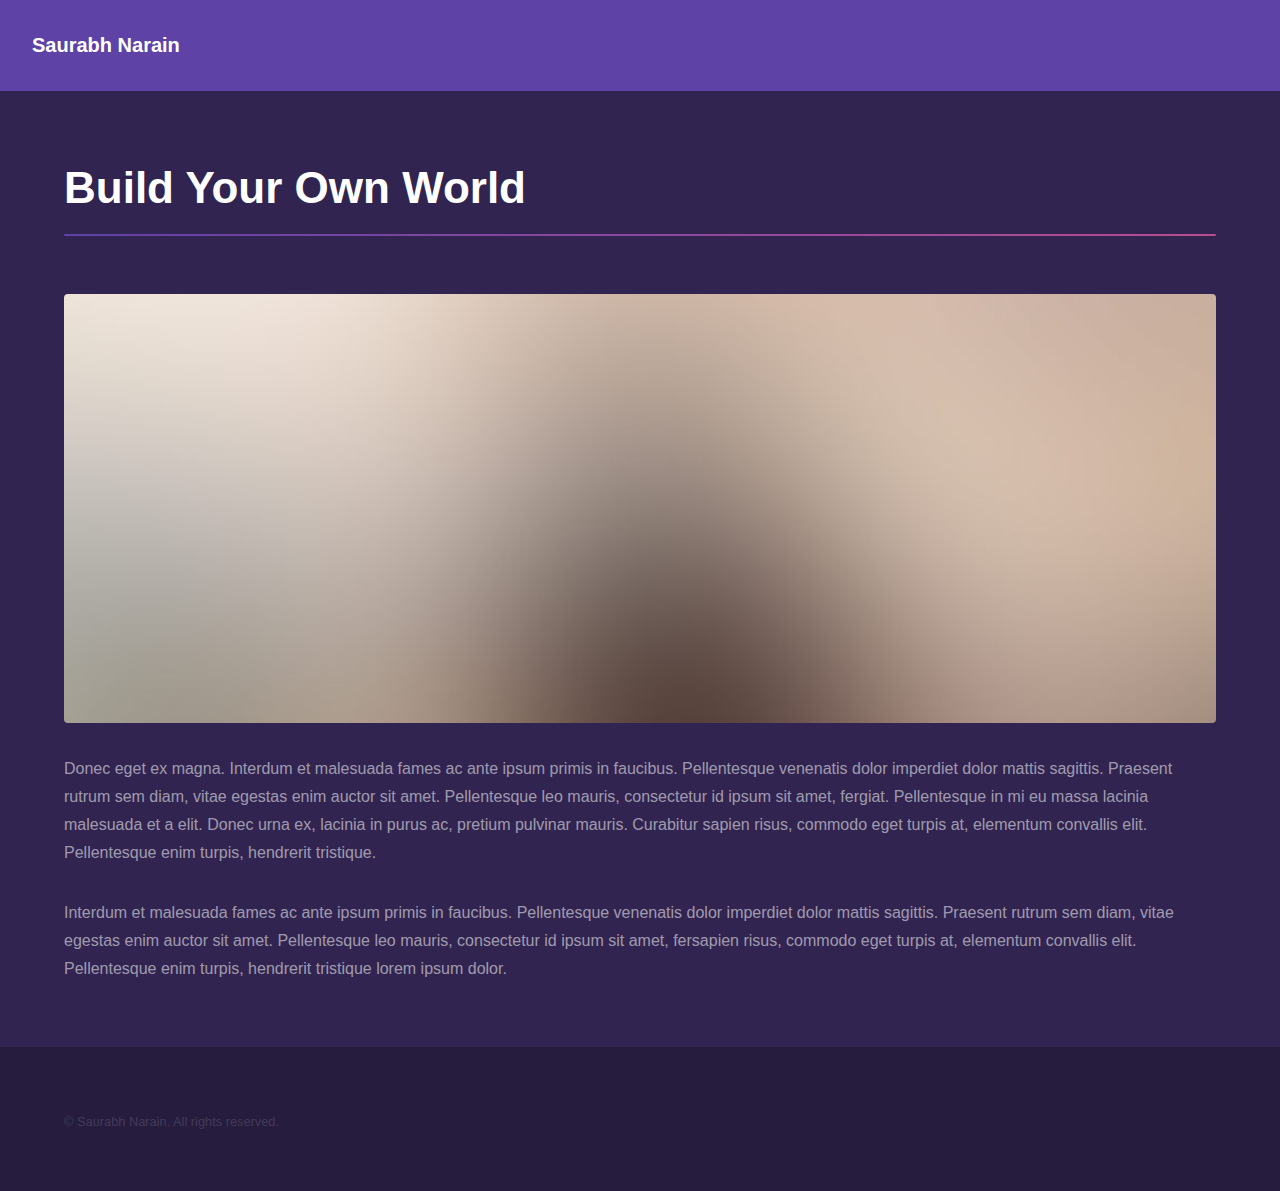
<file: byow.html>
<!DOCTYPE HTML>
<!--
	Hyperspace by HTML5 UP
	html5up.net | @ajlkn
	Free for personal and commercial use under the CCA 3.0 license (html5up.net/license)
-->
<html>
	<head>
		<title>Saurabh Narain</title>
		<meta charset="utf-8" />
		<meta name="viewport" content="width=device-width, initial-scale=1, user-scalable=no" />
		<link rel="stylesheet" href="assets/css/main.css" />
		<noscript><link rel="stylesheet" href="assets/css/noscript.css" /></noscript>
	</head>
	<body class="is-preload">

		<!-- Header -->
			<header id="header">
				<a href="index.html" class="title">Saurabh Narain</a>
			</header>

		<!-- Wrapper -->
			<div id="wrapper">

				<!-- Main -->
					<section id="main" class="wrapper">
						<div class="inner">
							<h1 class="major">Build Your Own World</h1>
							<span class="image fit"><img src="images/pic04.jpg" alt="" /></span>
							<p>Donec eget ex magna. Interdum et malesuada fames ac ante ipsum primis in faucibus. Pellentesque venenatis dolor imperdiet dolor mattis sagittis. Praesent rutrum sem diam, vitae egestas enim auctor sit amet. Pellentesque leo mauris, consectetur id ipsum sit amet, fergiat. Pellentesque in mi eu massa lacinia malesuada et a elit. Donec urna ex, lacinia in purus ac, pretium pulvinar mauris. Curabitur sapien risus, commodo eget turpis at, elementum convallis elit. Pellentesque enim turpis, hendrerit tristique.</p>
							<p>Interdum et malesuada fames ac ante ipsum primis in faucibus. Pellentesque venenatis dolor imperdiet dolor mattis sagittis. Praesent rutrum sem diam, vitae egestas enim auctor sit amet. Pellentesque leo mauris, consectetur id ipsum sit amet, fersapien risus, commodo eget turpis at, elementum convallis elit. Pellentesque enim turpis, hendrerit tristique lorem ipsum dolor.</p>
						</div>
					</section>

			</div>

		<!-- Footer -->
			<footer id="footer" class="wrapper alt">
				<div class="inner">
					<ul class="menu">
						<li>&copy; Saurabh Narain. All rights reserved.</li>
					</ul>
				</div>
			</footer>

		<!-- Scripts -->
			<script src="assets/js/jquery.min.js"></script>
			<script src="assets/js/jquery.scrollex.min.js"></script>
			<script src="assets/js/jquery.scrolly.min.js"></script>
			<script src="assets/js/browser.min.js"></script>
			<script src="assets/js/breakpoints.min.js"></script>
			<script src="assets/js/util.js"></script>
			<script src="assets/js/main.js"></script>

	</body>
</html>
</file>
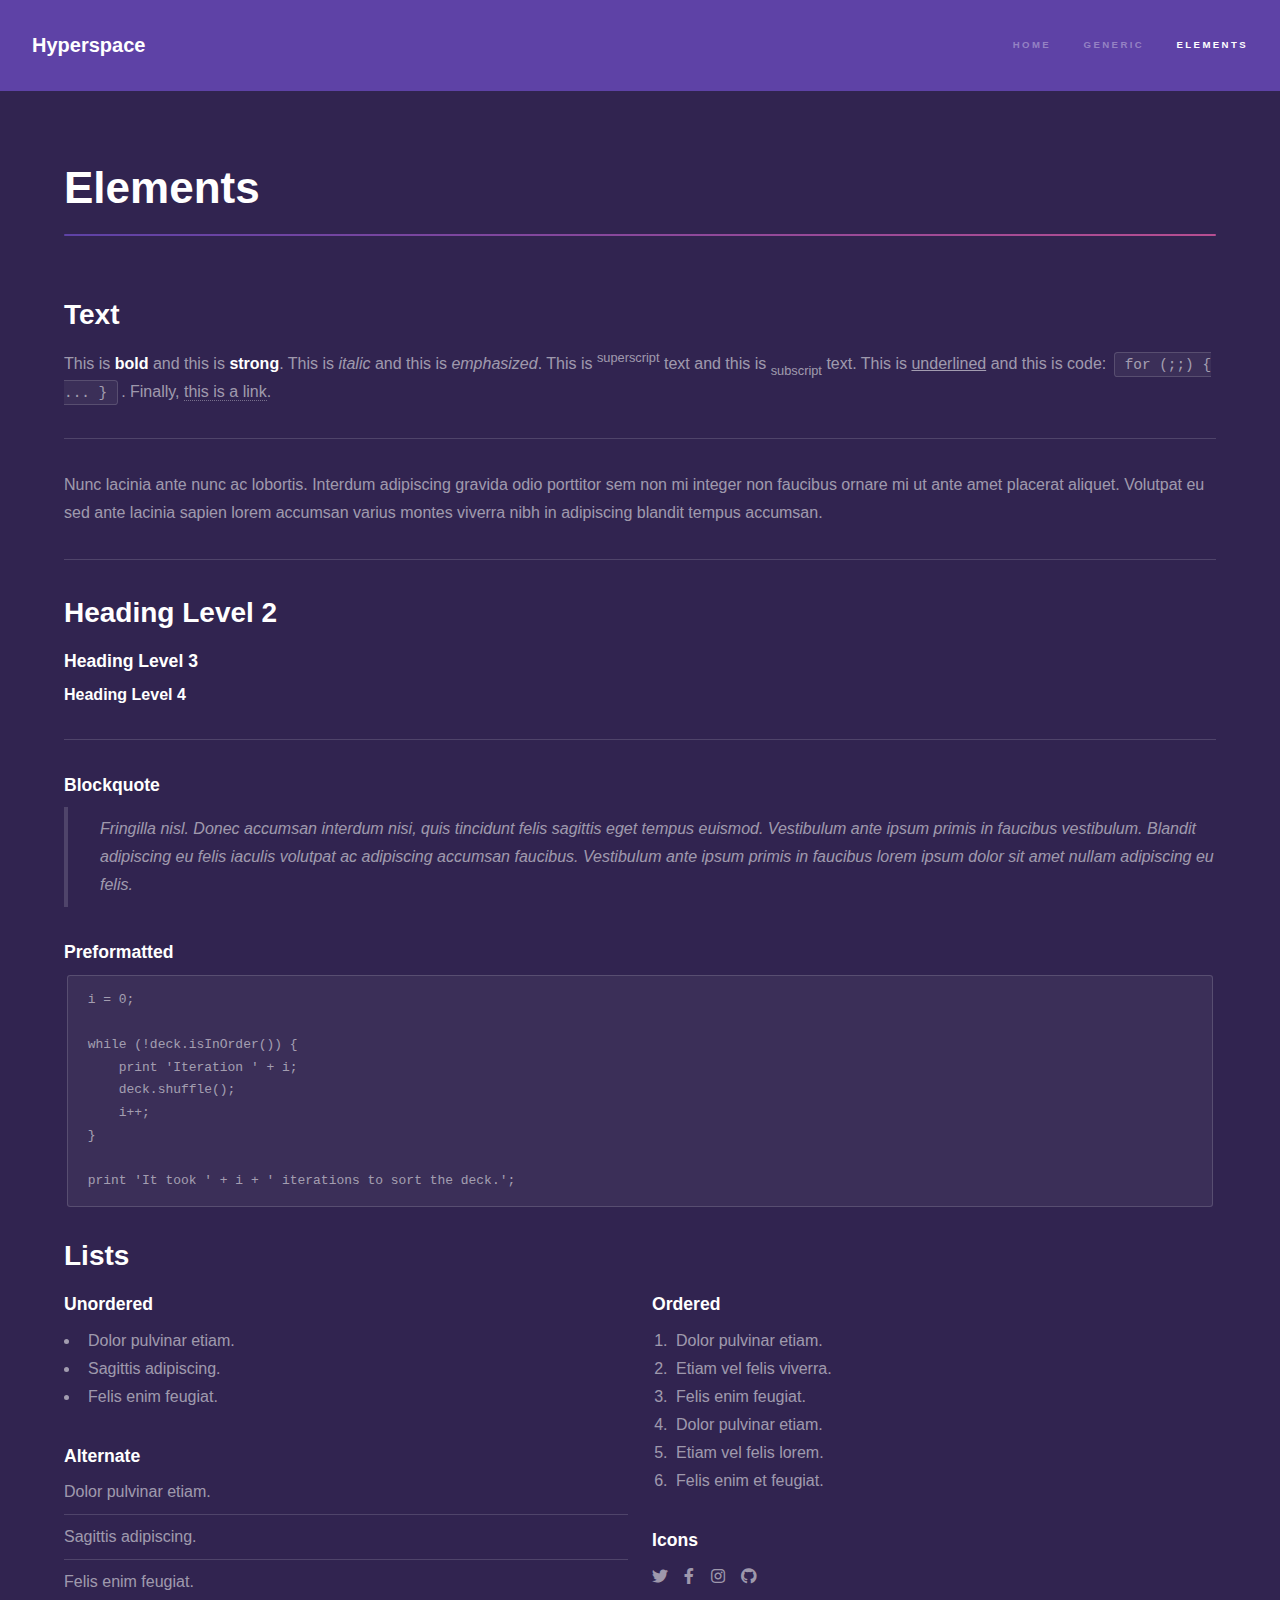
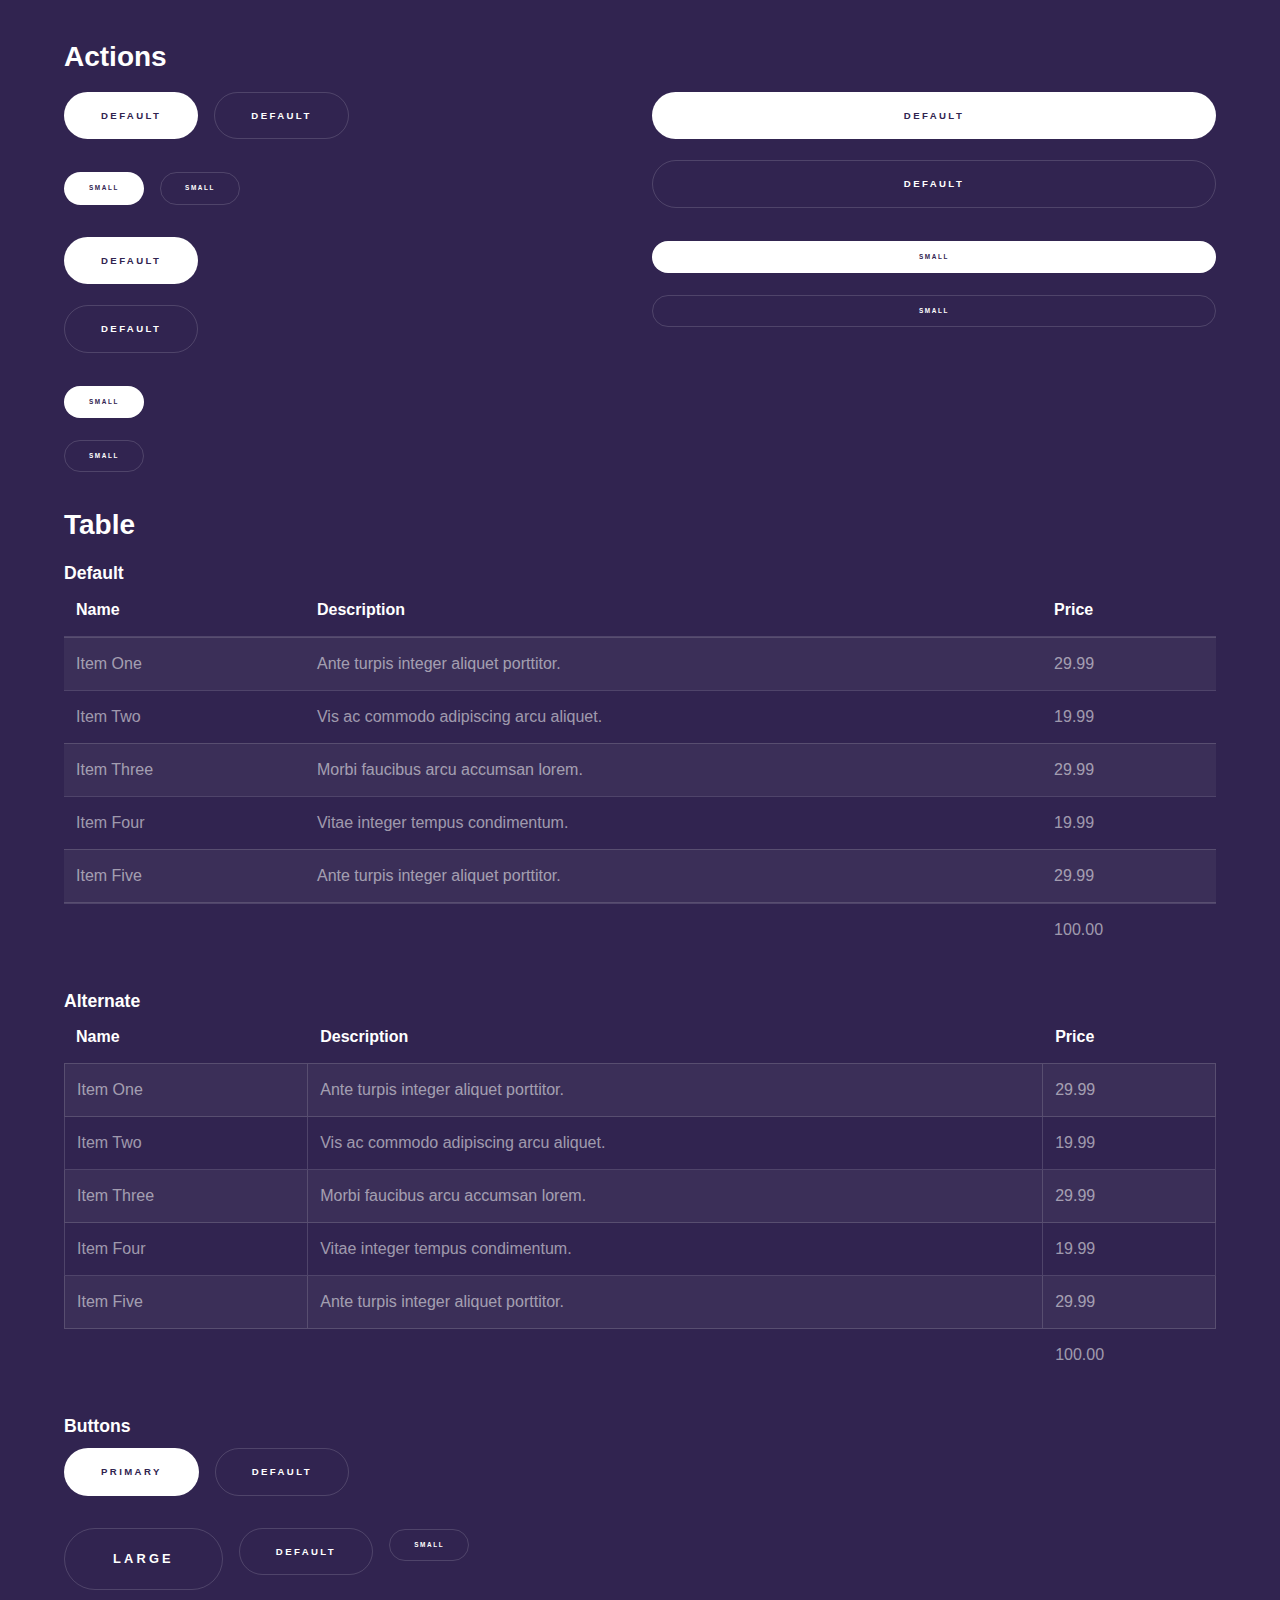
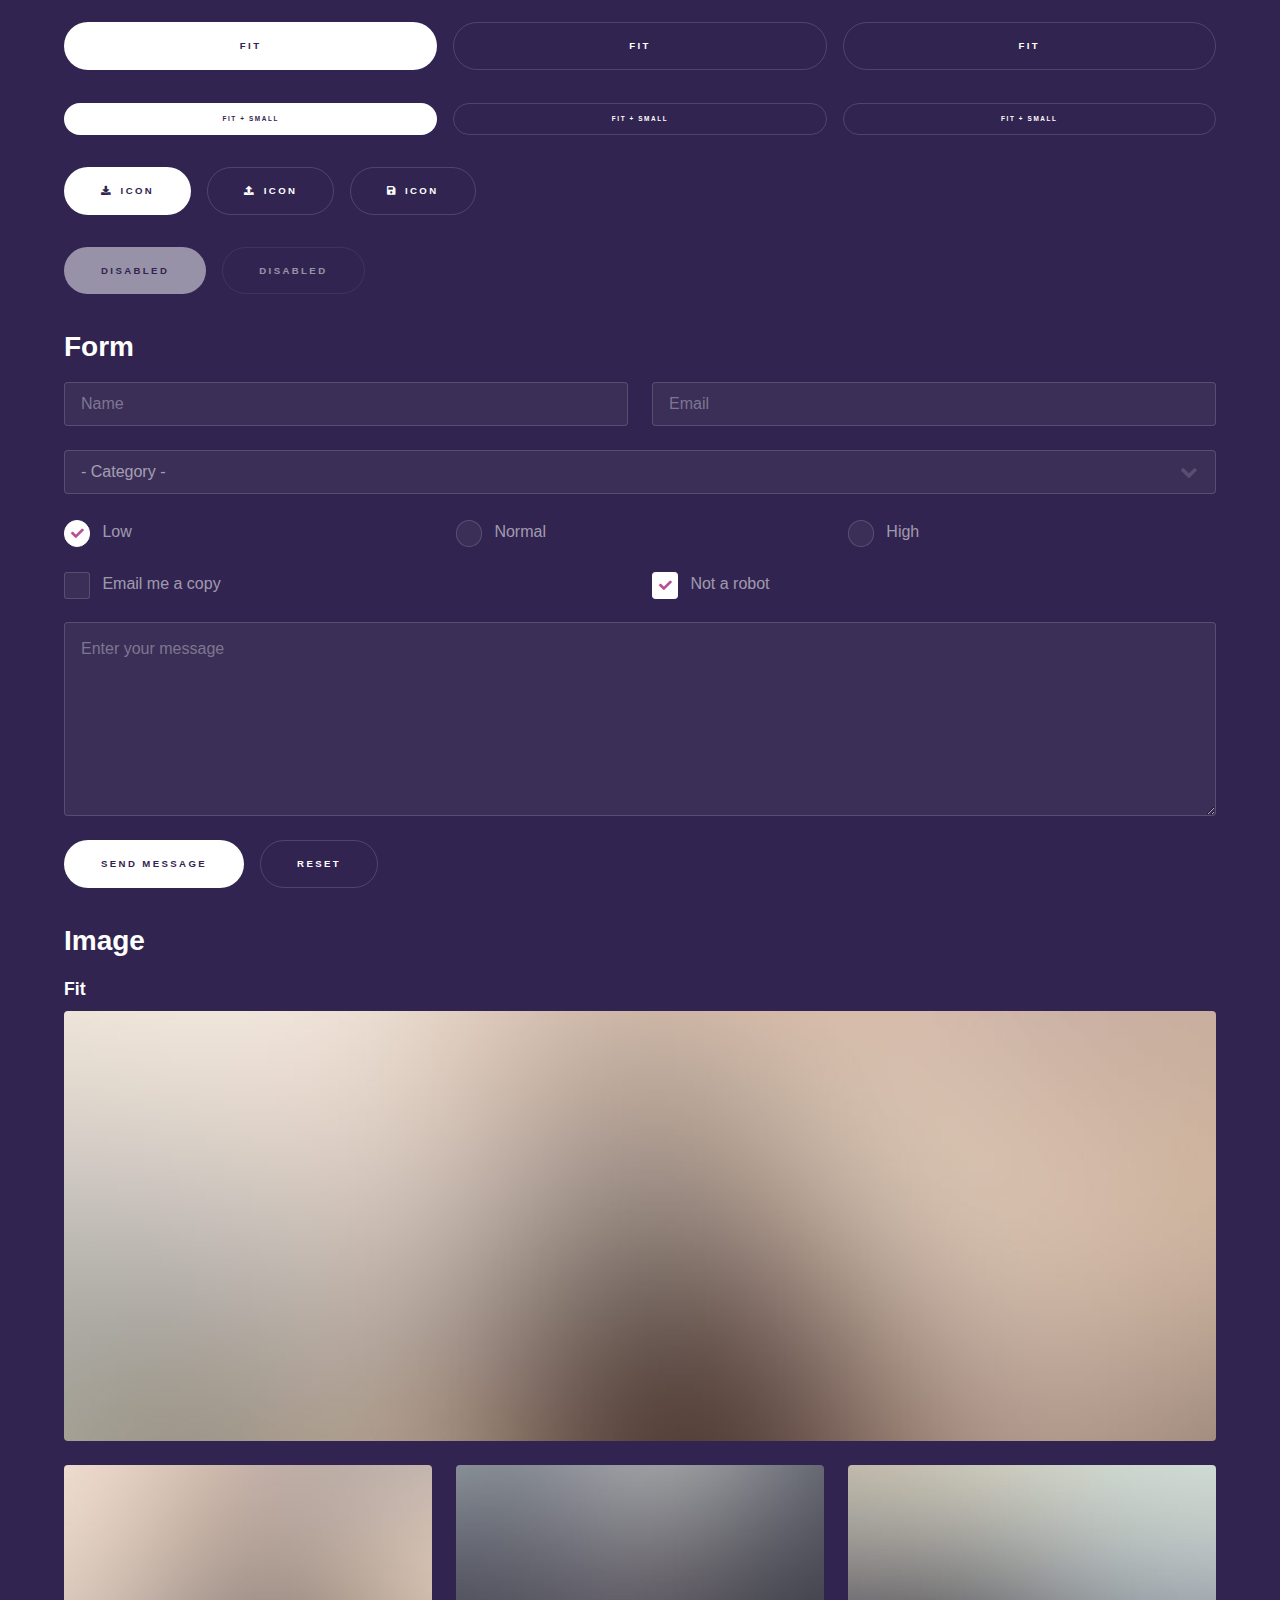
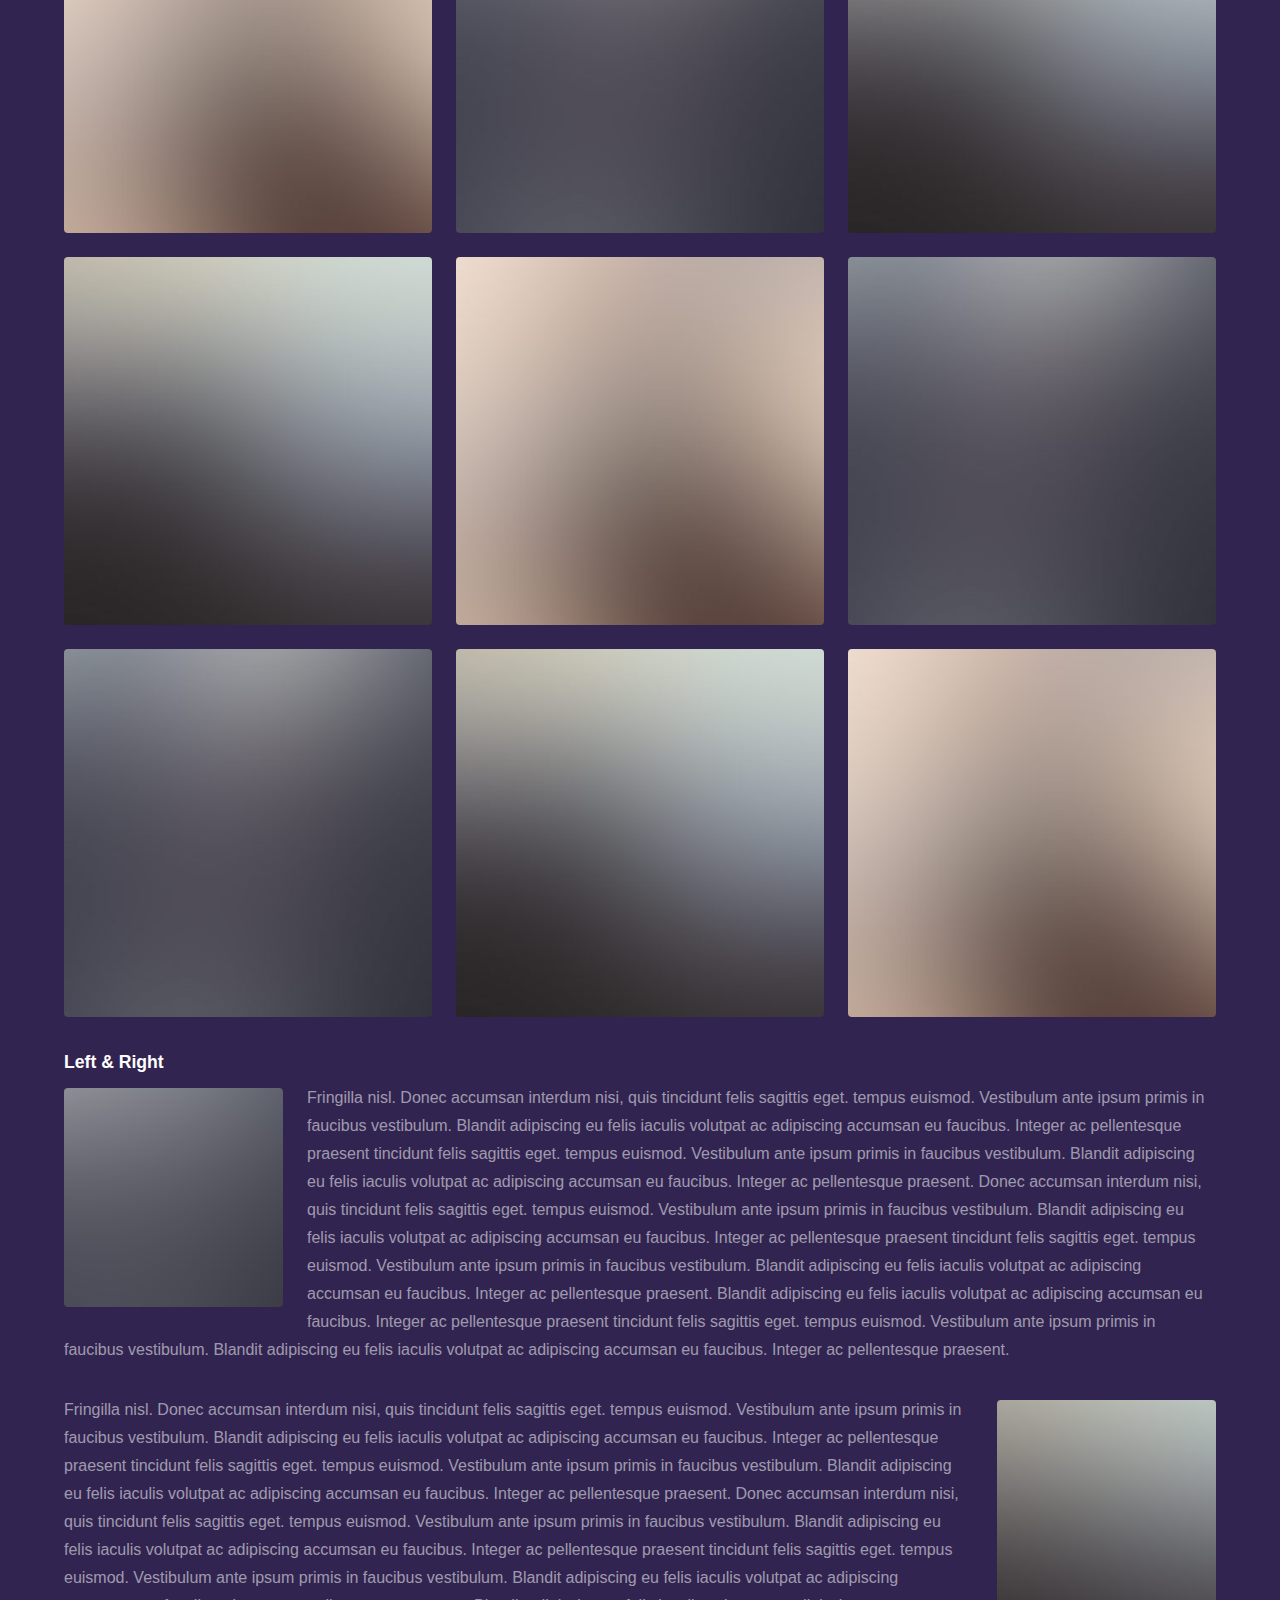
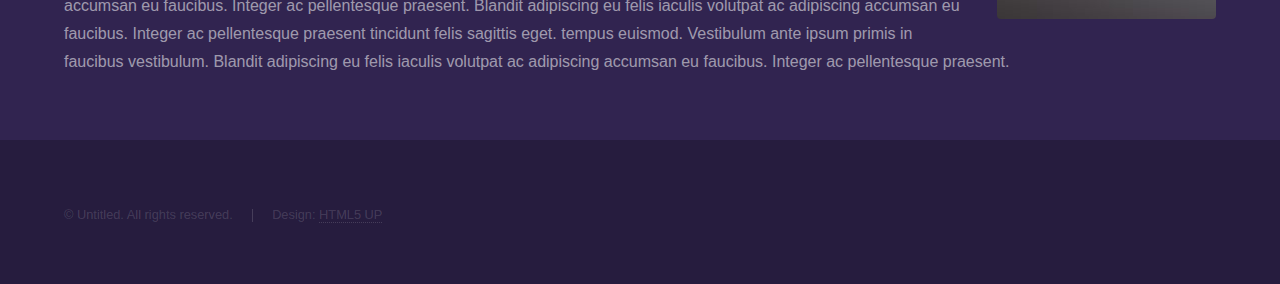
<file: elements.html>
<!DOCTYPE HTML>
<!--
	Hyperspace by HTML5 UP
	html5up.net | @ajlkn
	Free for personal and commercial use under the CCA 3.0 license (html5up.net/license)
-->
<html>
	<head>
		<title>Elements - Hyperspace by HTML5 UP</title>
		<meta charset="utf-8" />
		<meta name="viewport" content="width=device-width, initial-scale=1, user-scalable=no" />
		<link rel="stylesheet" href="assets/css/main.css" />
		<noscript><link rel="stylesheet" href="assets/css/noscript.css" /></noscript>
	</head>
	<body class="is-preload">

		<!-- Header -->
			<header id="header">
				<a href="index.html" class="title">Hyperspace</a>
				<nav>
					<ul>
						<li><a href="index.html">Home</a></li>
						<li><a href="generic.html">Generic</a></li>
						<li><a href="elements.html"  class="active">Elements</a></li>
					</ul>
				</nav>
			</header>

		<!-- Wrapper -->
			<div id="wrapper">

				<!-- Main -->
					<section id="main" class="wrapper">
						<div class="inner">
							<h1 class="major">Elements</h1>

							<!-- Text -->
								<section>
									<h2>Text</h2>
									<p>This is <b>bold</b> and this is <strong>strong</strong>. This is <i>italic</i> and this is <em>emphasized</em>.
									This is <sup>superscript</sup> text and this is <sub>subscript</sub> text.
									This is <u>underlined</u> and this is code: <code>for (;;) { ... }</code>. Finally, <a href="#">this is a link</a>.</p>
									<hr />
									<p>Nunc lacinia ante nunc ac lobortis. Interdum adipiscing gravida odio porttitor sem non mi integer non faucibus ornare mi ut ante amet placerat aliquet. Volutpat eu sed ante lacinia sapien lorem accumsan varius montes viverra nibh in adipiscing blandit tempus accumsan.</p>
									<hr />
									<h2>Heading Level 2</h2>
									<h3>Heading Level 3</h3>
									<h4>Heading Level 4</h4>
									<hr />
									<h3>Blockquote</h3>
									<blockquote>Fringilla nisl. Donec accumsan interdum nisi, quis tincidunt felis sagittis eget tempus euismod. Vestibulum ante ipsum primis in faucibus vestibulum. Blandit adipiscing eu felis iaculis volutpat ac adipiscing accumsan faucibus. Vestibulum ante ipsum primis in faucibus lorem ipsum dolor sit amet nullam adipiscing eu felis.</blockquote>
									<h3>Preformatted</h3>
									<pre><code>i = 0;

while (!deck.isInOrder()) {
    print 'Iteration ' + i;
    deck.shuffle();
    i++;
}

print 'It took ' + i + ' iterations to sort the deck.';</code></pre>
								</section>

							<!-- Lists -->
								<section>
									<h2>Lists</h2>
									<div class="row">
										<div class="col-6 col-12-medium">
											<h3>Unordered</h3>
											<ul>
												<li>Dolor pulvinar etiam.</li>
												<li>Sagittis adipiscing.</li>
												<li>Felis enim feugiat.</li>
											</ul>
											<h3>Alternate</h3>
											<ul class="alt">
												<li>Dolor pulvinar etiam.</li>
												<li>Sagittis adipiscing.</li>
												<li>Felis enim feugiat.</li>
											</ul>
										</div>
										<div class="col-6 col-12-medium">
											<h3>Ordered</h3>
											<ol>
												<li>Dolor pulvinar etiam.</li>
												<li>Etiam vel felis viverra.</li>
												<li>Felis enim feugiat.</li>
												<li>Dolor pulvinar etiam.</li>
												<li>Etiam vel felis lorem.</li>
												<li>Felis enim et feugiat.</li>
											</ol>
											<h3>Icons</h3>
											<ul class="icons">
												<li><a href="#" class="icon brands fa-twitter"><span class="label">Twitter</span></a></li>
												<li><a href="#" class="icon brands fa-facebook-f"><span class="label">Facebook</span></a></li>
												<li><a href="#" class="icon brands fa-instagram"><span class="label">Instagram</span></a></li>
												<li><a href="#" class="icon brands fa-github"><span class="label">Github</span></a></li>
											</ul>
										</div>
									</div>
									<h2>Actions</h2>
									<div class="row">
										<div class="col-6 col-12-medium">
											<ul class="actions">
												<li><a href="#" class="button primary">Default</a></li>
												<li><a href="#" class="button">Default</a></li>
											</ul>
											<ul class="actions small">
												<li><a href="#" class="button primary small">Small</a></li>
												<li><a href="#" class="button small">Small</a></li>
											</ul>
											<ul class="actions stacked">
												<li><a href="#" class="button primary">Default</a></li>
												<li><a href="#" class="button">Default</a></li>
											</ul>
											<ul class="actions stacked">
												<li><a href="#" class="button primary small">Small</a></li>
												<li><a href="#" class="button small">Small</a></li>
											</ul>
										</div>
										<div class="col-6 col-12-medium">
											<ul class="actions stacked">
												<li><a href="#" class="button primary fit">Default</a></li>
												<li><a href="#" class="button fit">Default</a></li>
											</ul>
											<ul class="actions stacked">
												<li><a href="#" class="button primary small fit">Small</a></li>
												<li><a href="#" class="button small fit">Small</a></li>
											</ul>
										</div>
									</div>
								</section>

							<!-- Table -->
								<section>
									<h2>Table</h2>
									<h3>Default</h3>
									<div class="table-wrapper">
										<table>
											<thead>
												<tr>
													<th>Name</th>
													<th>Description</th>
													<th>Price</th>
												</tr>
											</thead>
											<tbody>
												<tr>
													<td>Item One</td>
													<td>Ante turpis integer aliquet porttitor.</td>
													<td>29.99</td>
												</tr>
												<tr>
													<td>Item Two</td>
													<td>Vis ac commodo adipiscing arcu aliquet.</td>
													<td>19.99</td>
												</tr>
												<tr>
													<td>Item Three</td>
													<td> Morbi faucibus arcu accumsan lorem.</td>
													<td>29.99</td>
												</tr>
												<tr>
													<td>Item Four</td>
													<td>Vitae integer tempus condimentum.</td>
													<td>19.99</td>
												</tr>
												<tr>
													<td>Item Five</td>
													<td>Ante turpis integer aliquet porttitor.</td>
													<td>29.99</td>
												</tr>
											</tbody>
											<tfoot>
												<tr>
													<td colspan="2"></td>
													<td>100.00</td>
												</tr>
											</tfoot>
										</table>
									</div>

									<h3>Alternate</h3>
									<div class="table-wrapper">
										<table class="alt">
											<thead>
												<tr>
													<th>Name</th>
													<th>Description</th>
													<th>Price</th>
												</tr>
											</thead>
											<tbody>
												<tr>
													<td>Item One</td>
													<td>Ante turpis integer aliquet porttitor.</td>
													<td>29.99</td>
												</tr>
												<tr>
													<td>Item Two</td>
													<td>Vis ac commodo adipiscing arcu aliquet.</td>
													<td>19.99</td>
												</tr>
												<tr>
													<td>Item Three</td>
													<td> Morbi faucibus arcu accumsan lorem.</td>
													<td>29.99</td>
												</tr>
												<tr>
													<td>Item Four</td>
													<td>Vitae integer tempus condimentum.</td>
													<td>19.99</td>
												</tr>
												<tr>
													<td>Item Five</td>
													<td>Ante turpis integer aliquet porttitor.</td>
													<td>29.99</td>
												</tr>
											</tbody>
											<tfoot>
												<tr>
													<td colspan="2"></td>
													<td>100.00</td>
												</tr>
											</tfoot>
										</table>
									</div>
								</section>

							<!-- Buttons -->
								<section>
									<h3>Buttons</h3>
									<ul class="actions">
										<li><a href="#" class="button primary">Primary</a></li>
										<li><a href="#" class="button">Default</a></li>
									</ul>
									<ul class="actions">
										<li><a href="#" class="button large">Large</a></li>
										<li><a href="#" class="button">Default</a></li>
										<li><a href="#" class="button small">Small</a></li>
									</ul>
									<ul class="actions fit">
										<li><a href="#" class="button primary fit">Fit</a></li>
										<li><a href="#" class="button fit">Fit</a></li>
										<li><a href="#" class="button fit">Fit</a></li>
									</ul>
									<ul class="actions fit small">
										<li><a href="#" class="button primary fit small">Fit + Small</a></li>
										<li><a href="#" class="button fit small">Fit + Small</a></li>
										<li><a href="#" class="button fit small">Fit + Small</a></li>
									</ul>
									<ul class="actions">
										<li><a href="#" class="button primary icon solid fa-download">Icon</a></li>
										<li><a href="#" class="button icon solid fa-upload">Icon</a></li>
										<li><a href="#" class="button icon solid fa-save">Icon</a></li>
									</ul>
									<ul class="actions">
										<li><span class="button primary disabled">Disabled</span></li>
										<li><span class="button disabled">Disabled</span></li>
									</ul>
								</section>

							<!-- Form -->
								<section>
									<h2>Form</h2>
									<form method="post" action="#">
										<div class="row gtr-uniform">
											<div class="col-6 col-12-xsmall">
												<input type="text" name="demo-name" id="demo-name" value="" placeholder="Name" />
											</div>
											<div class="col-6 col-12-xsmall">
												<input type="email" name="demo-email" id="demo-email" value="" placeholder="Email" />
											</div>
											<div class="col-12">
												<select name="demo-category" id="demo-category">
													<option value="">- Category -</option>
													<option value="1">Manufacturing</option>
													<option value="1">Shipping</option>
													<option value="1">Administration</option>
													<option value="1">Human Resources</option>
												</select>
											</div>
											<div class="col-4 col-12-small">
												<input type="radio" id="demo-priority-low" name="demo-priority" checked>
												<label for="demo-priority-low">Low</label>
											</div>
											<div class="col-4 col-12-small">
												<input type="radio" id="demo-priority-normal" name="demo-priority">
												<label for="demo-priority-normal">Normal</label>
											</div>
											<div class="col-4 col-12-small">
												<input type="radio" id="demo-priority-high" name="demo-priority">
												<label for="demo-priority-high">High</label>
											</div>
											<div class="col-6 col-12-small">
												<input type="checkbox" id="demo-copy" name="demo-copy">
												<label for="demo-copy">Email me a copy</label>
											</div>
											<div class="col-6 col-12-small">
												<input type="checkbox" id="demo-human" name="demo-human" checked>
												<label for="demo-human">Not a robot</label>
											</div>
											<div class="col-12">
												<textarea name="demo-message" id="demo-message" placeholder="Enter your message" rows="6"></textarea>
											</div>
											<div class="col-12">
												<ul class="actions">
													<li><input type="submit" value="Send Message" class="primary" /></li>
													<li><input type="reset" value="Reset" /></li>
												</ul>
											</div>
										</div>
									</form>
								</section>

							<!-- Image -->
								<section>
									<h2>Image</h2>
									<h3>Fit</h3>
									<div class="box alt">
										<div class="row gtr-uniform">
											<div class="col-12"><span class="image fit"><img src="images/pic04.jpg" alt="" /></span></div>
											<div class="col-4"><span class="image fit"><img src="images/pic01.jpg" alt="" /></span></div>
											<div class="col-4"><span class="image fit"><img src="images/pic02.jpg" alt="" /></span></div>
											<div class="col-4"><span class="image fit"><img src="images/pic03.jpg" alt="" /></span></div>
											<div class="col-4"><span class="image fit"><img src="images/pic03.jpg" alt="" /></span></div>
											<div class="col-4"><span class="image fit"><img src="images/pic01.jpg" alt="" /></span></div>
											<div class="col-4"><span class="image fit"><img src="images/pic02.jpg" alt="" /></span></div>
											<div class="col-4"><span class="image fit"><img src="images/pic02.jpg" alt="" /></span></div>
											<div class="col-4"><span class="image fit"><img src="images/pic03.jpg" alt="" /></span></div>
											<div class="col-4"><span class="image fit"><img src="images/pic01.jpg" alt="" /></span></div>
										</div>
									</div>
									<h3>Left &amp; Right</h3>
									<p><span class="image left"><img src="images/pic05.jpg" alt="" /></span>Fringilla nisl. Donec accumsan interdum nisi, quis tincidunt felis sagittis eget. tempus euismod. Vestibulum ante ipsum primis in faucibus vestibulum. Blandit adipiscing eu felis iaculis volutpat ac adipiscing accumsan eu faucibus. Integer ac pellentesque praesent tincidunt felis sagittis eget. tempus euismod. Vestibulum ante ipsum primis in faucibus vestibulum. Blandit adipiscing eu felis iaculis volutpat ac adipiscing accumsan eu faucibus. Integer ac pellentesque praesent. Donec accumsan interdum nisi, quis tincidunt felis sagittis eget. tempus euismod. Vestibulum ante ipsum primis in faucibus vestibulum. Blandit adipiscing eu felis iaculis volutpat ac adipiscing accumsan eu faucibus. Integer ac pellentesque praesent tincidunt felis sagittis eget. tempus euismod. Vestibulum ante ipsum primis in faucibus vestibulum. Blandit adipiscing eu felis iaculis volutpat ac adipiscing accumsan eu faucibus. Integer ac pellentesque praesent. Blandit adipiscing eu felis iaculis volutpat ac adipiscing accumsan eu faucibus. Integer ac pellentesque praesent tincidunt felis sagittis eget. tempus euismod. Vestibulum ante ipsum primis in faucibus vestibulum. Blandit adipiscing eu felis iaculis volutpat ac adipiscing accumsan eu faucibus. Integer ac pellentesque praesent.</p>
									<p><span class="image right"><img src="images/pic06.jpg" alt="" /></span>Fringilla nisl. Donec accumsan interdum nisi, quis tincidunt felis sagittis eget. tempus euismod. Vestibulum ante ipsum primis in faucibus vestibulum. Blandit adipiscing eu felis iaculis volutpat ac adipiscing accumsan eu faucibus. Integer ac pellentesque praesent tincidunt felis sagittis eget. tempus euismod. Vestibulum ante ipsum primis in faucibus vestibulum. Blandit adipiscing eu felis iaculis volutpat ac adipiscing accumsan eu faucibus. Integer ac pellentesque praesent. Donec accumsan interdum nisi, quis tincidunt felis sagittis eget. tempus euismod. Vestibulum ante ipsum primis in faucibus vestibulum. Blandit adipiscing eu felis iaculis volutpat ac adipiscing accumsan eu faucibus. Integer ac pellentesque praesent tincidunt felis sagittis eget. tempus euismod. Vestibulum ante ipsum primis in faucibus vestibulum. Blandit adipiscing eu felis iaculis volutpat ac adipiscing accumsan eu faucibus. Integer ac pellentesque praesent. Blandit adipiscing eu felis iaculis volutpat ac adipiscing accumsan eu faucibus. Integer ac pellentesque praesent tincidunt felis sagittis eget. tempus euismod. Vestibulum ante ipsum primis in faucibus vestibulum. Blandit adipiscing eu felis iaculis volutpat ac adipiscing accumsan eu faucibus. Integer ac pellentesque praesent.</p>
								</section>

						</div>
					</section>

			</div>

		<!-- Footer -->
			<footer id="footer" class="wrapper alt">
				<div class="inner">
					<ul class="menu">
						<li>&copy; Untitled. All rights reserved.</li><li>Design: <a href="http://html5up.net">HTML5 UP</a></li>
					</ul>
				</div>
			</footer>

		<!-- Scripts -->
			<script src="assets/js/jquery.min.js"></script>
			<script src="assets/js/jquery.scrollex.min.js"></script>
			<script src="assets/js/jquery.scrolly.min.js"></script>
			<script src="assets/js/browser.min.js"></script>
			<script src="assets/js/breakpoints.min.js"></script>
			<script src="assets/js/util.js"></script>
			<script src="assets/js/main.js"></script>

	</body>
</html>
</file>
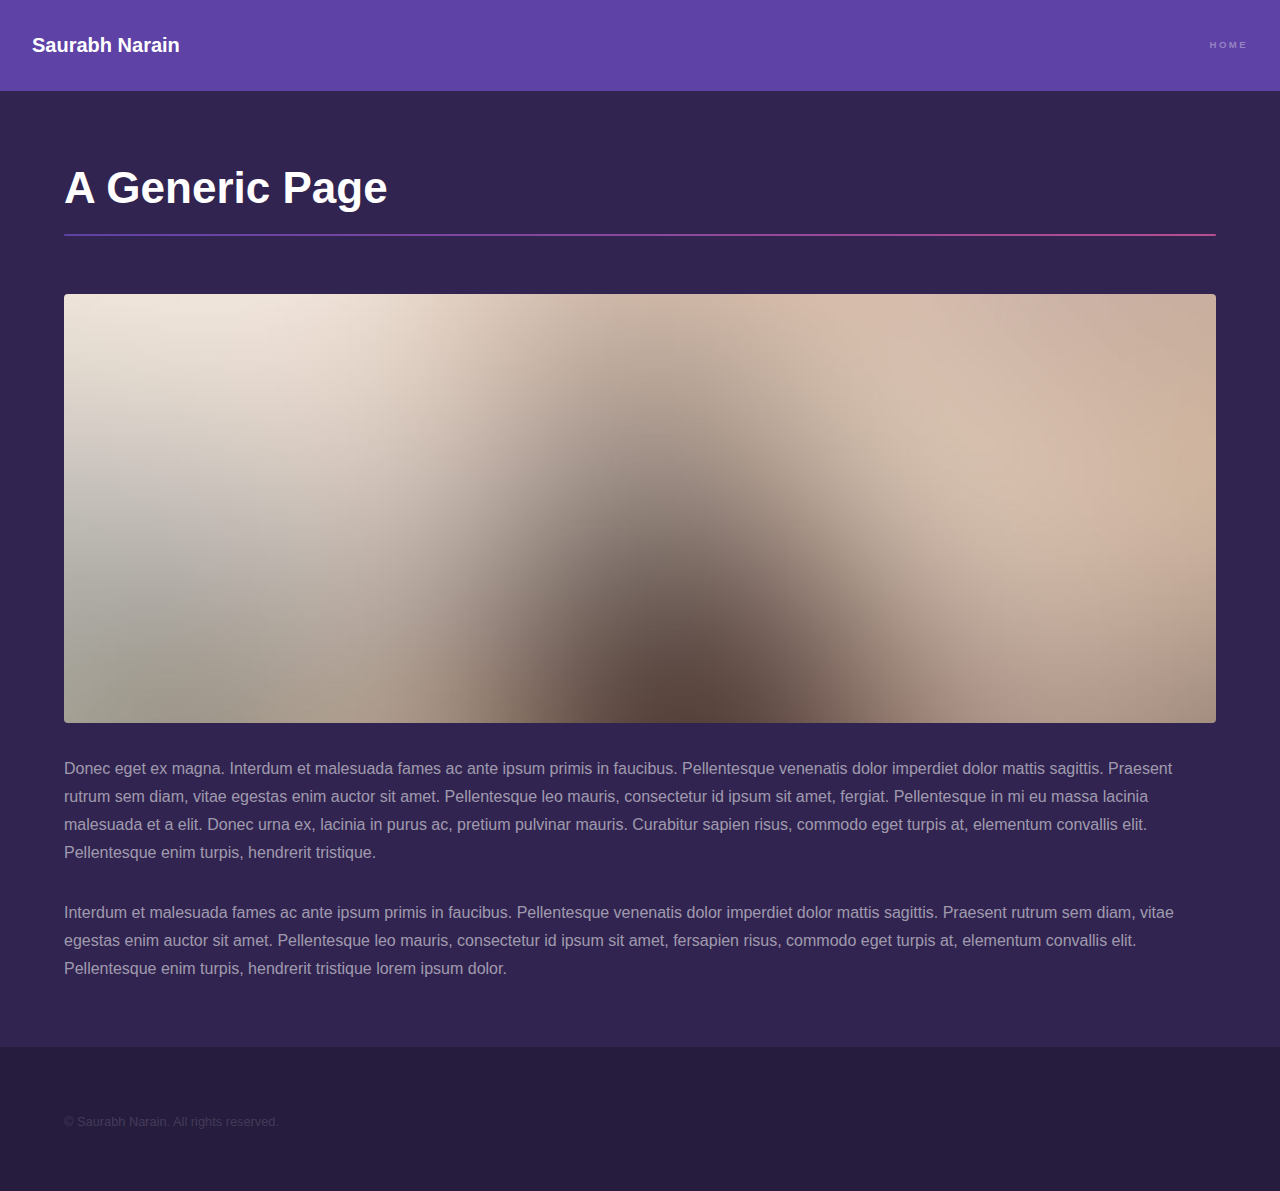
<file: generic.html>
<!DOCTYPE HTML>
<!--
	Hyperspace by HTML5 UP
	html5up.net | @ajlkn
	Free for personal and commercial use under the CCA 3.0 license (html5up.net/license)
-->
<html>
	<head>
		<title>Saurabh Narain</title>
		<meta charset="utf-8" />
		<meta name="viewport" content="width=device-width, initial-scale=1, user-scalable=no" />
		<link rel="stylesheet" href="assets/css/main.css" />
		<noscript><link rel="stylesheet" href="assets/css/noscript.css" /></noscript>
	</head>
	<body class="is-preload">

		<!-- Header -->
			<header id="header">
				<a href="index.html" class="title">Saurabh Narain</a>
				<nav>
					<ul>
						<li><a href="index.html">Home</a></li>
					</ul>
				</nav>
			</header>

		<!-- Wrapper -->
			<div id="wrapper">

				<!-- Main -->
					<section id="main" class="wrapper">
						<div class="inner">
							<h1 class="major">A Generic Page</h1>
							<span class="image fit"><img src="images/pic04.jpg" alt="" /></span>
							<p>Donec eget ex magna. Interdum et malesuada fames ac ante ipsum primis in faucibus. Pellentesque venenatis dolor imperdiet dolor mattis sagittis. Praesent rutrum sem diam, vitae egestas enim auctor sit amet. Pellentesque leo mauris, consectetur id ipsum sit amet, fergiat. Pellentesque in mi eu massa lacinia malesuada et a elit. Donec urna ex, lacinia in purus ac, pretium pulvinar mauris. Curabitur sapien risus, commodo eget turpis at, elementum convallis elit. Pellentesque enim turpis, hendrerit tristique.</p>
							<p>Interdum et malesuada fames ac ante ipsum primis in faucibus. Pellentesque venenatis dolor imperdiet dolor mattis sagittis. Praesent rutrum sem diam, vitae egestas enim auctor sit amet. Pellentesque leo mauris, consectetur id ipsum sit amet, fersapien risus, commodo eget turpis at, elementum convallis elit. Pellentesque enim turpis, hendrerit tristique lorem ipsum dolor.</p>
						</div>
					</section>

			</div>

		<!-- Footer -->
			<footer id="footer" class="wrapper alt">
				<div class="inner">
					<ul class="menu">
						<li>&copy; Saurabh Narain. All rights reserved.</li>
					</ul>
				</div>
			</footer>

		<!-- Scripts -->
			<script src="assets/js/jquery.min.js"></script>
			<script src="assets/js/jquery.scrollex.min.js"></script>
			<script src="assets/js/jquery.scrolly.min.js"></script>
			<script src="assets/js/browser.min.js"></script>
			<script src="assets/js/breakpoints.min.js"></script>
			<script src="assets/js/util.js"></script>
			<script src="assets/js/main.js"></script>

	</body>
</html>
</file>
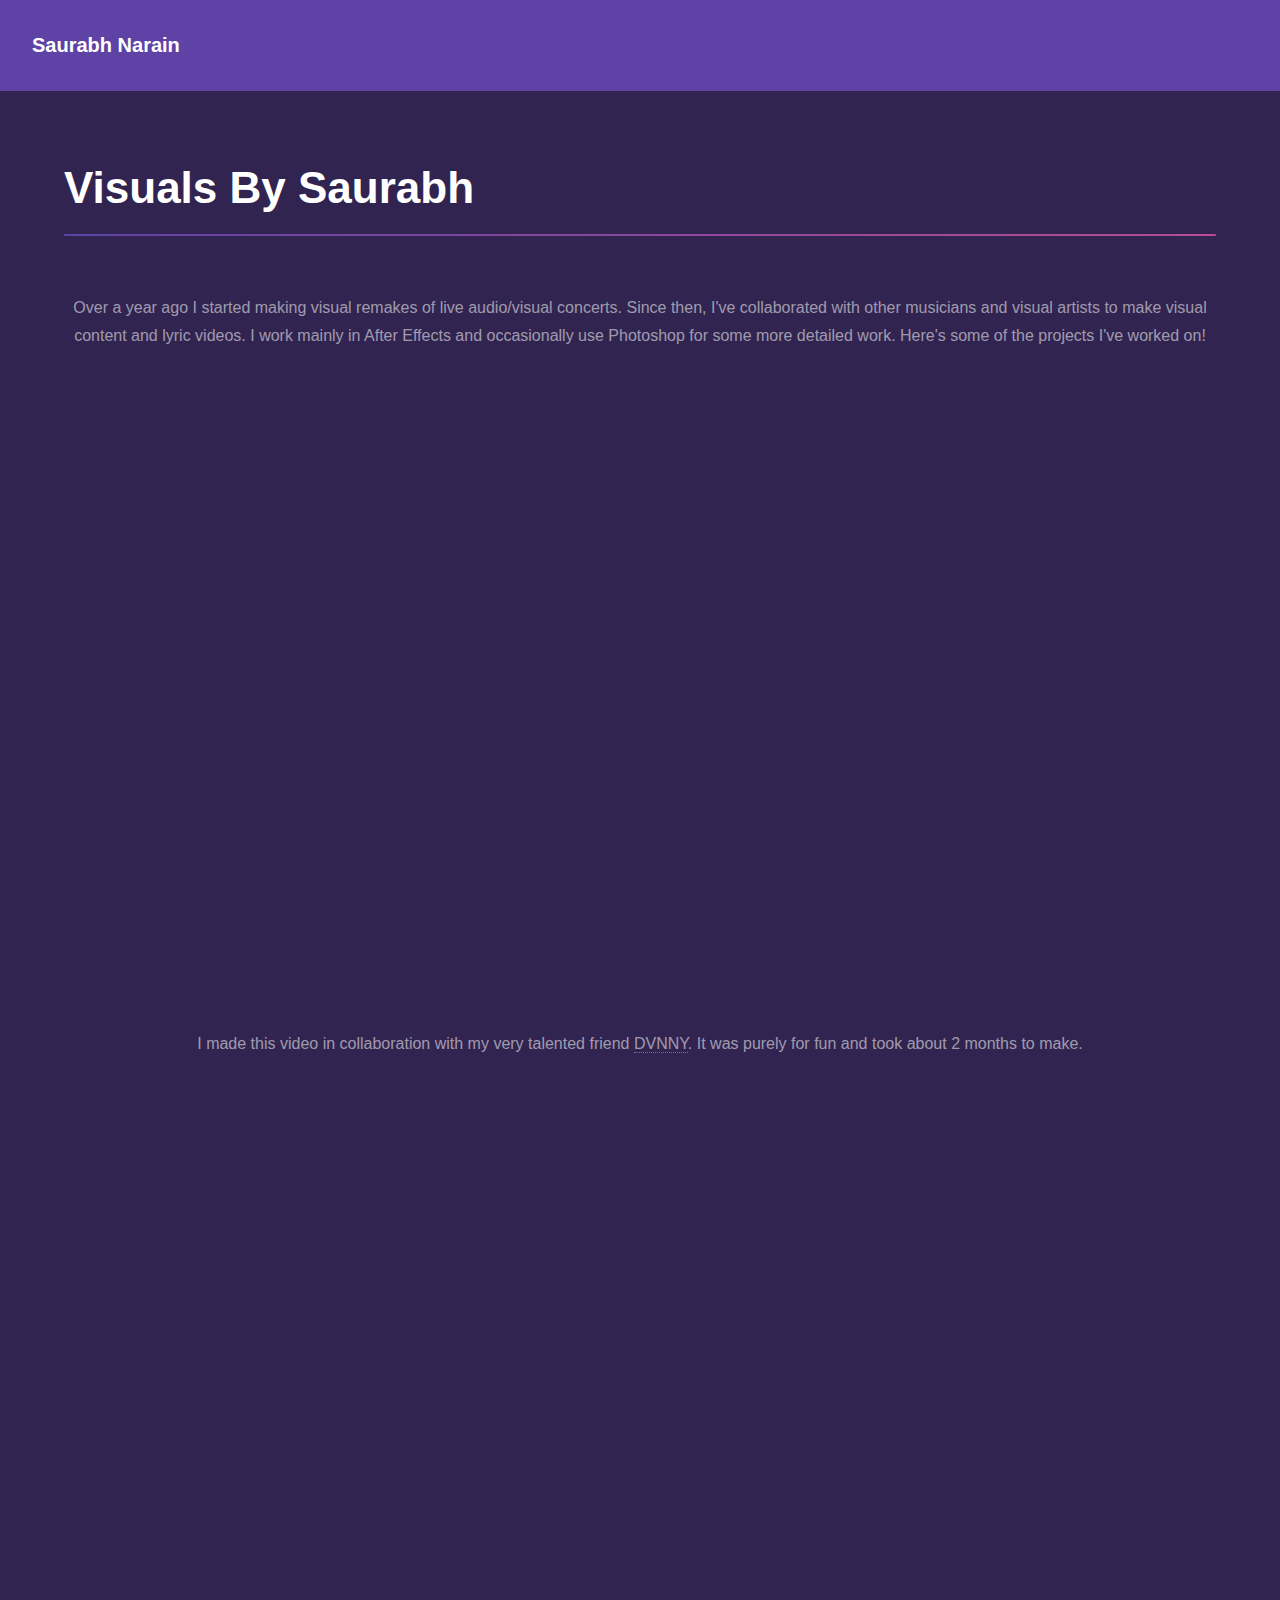
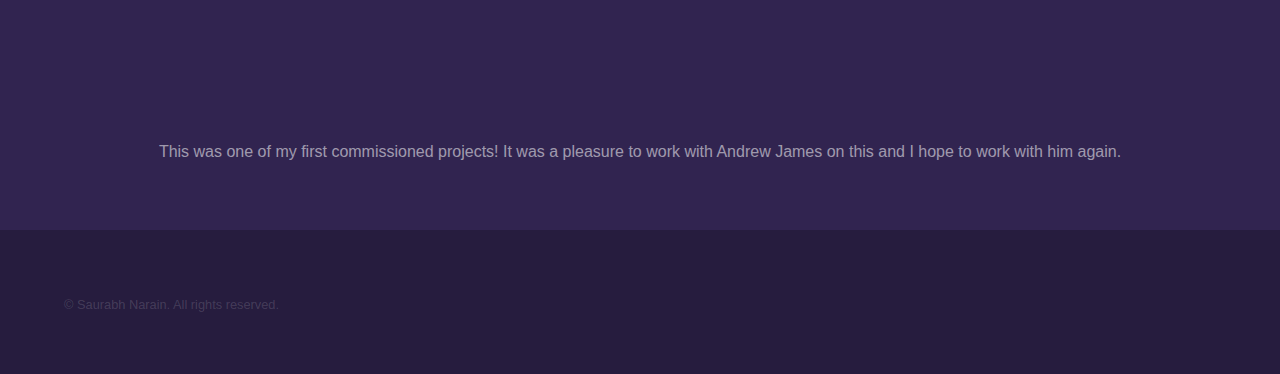
<file: visuals.html>
<!DOCTYPE HTML>
<!--
	Hyperspace by HTML5 UP
	html5up.net | @ajlkn
	Free for personal and commercial use under the CCA 3.0 license (html5up.net/license)
-->
<html>
	<head>
		<title>Saurabh Narain</title>
		<meta charset="utf-8" />
		<meta name="viewport" content="width=device-width, initial-scale=1, user-scalable=no" />
		<link rel="stylesheet" href="assets/css/main.css" />
		<noscript><link rel="stylesheet" href="assets/css/noscript.css" /></noscript>
	</head>
	<body class="is-preload">

		<!-- Header -->
			<header id="header">
				<a href="index.html" class="title">Saurabh Narain</a>
			</header>

		<!-- Wrapper -->
			<div id="wrapper">

				<!-- Main -->
					<section id="main" class="wrapper">
						<div class="inner">
							<h1 class="major">Visuals By Saurabh</h1>
							<!--<span class="image fit"><img src="images/pic04.jpg" alt="" /></span>-->
							<p style="text-align:center">Over a year ago I started making visual remakes of live audio/visual concerts. Since then, I've collaborated with other musicians and visual artists to make visual content and lyric videos. I work mainly in After Effects and occasionally use Photoshop for some more detailed work. Here's some of the projects I've worked on!</p>

							<div class="video-container">
								<iframe width="560" height="315" src="https://www.youtube.com/embed/IpIiNVjWppw?mostbranding=0" frameborder="0" allow="accelerometer; autoplay; encrypted-media; gyroscope; picture-in-picture" allowfullscreen></iframe>
							</div>
							<!--<p style="text-align:center"></p><iframe width="560" height="315" src="https://www.youtube.com/embed/IpIiNVjWppw?mostbranding=0" frameborder="0" allow="accelerometer; autoplay; clipboard-write; encrypted-media; gyroscope; picture-in-picture" allowfullscreen></iframe></p>-->
							<p style="text-align:center">I made this video in collaboration with my very talented friend <a href="https://www.instagram.com/dnny.aep/">DVNNY</a>. It was purely for fun and took about 2 months to make.</p>

							<div class="video-container">
								<iframe width="560" height="315" src="https://www.youtube.com/embed/3LyDQCzmtss?mostbranding=0" frameborder="0" allow="accelerometer; autoplay; encrypted-media; gyroscope; picture-in-picture" allowfullscreen></iframe>
							</div>
							<p style="text-align:center">This was one of my first commissioned projects! It was a pleasure to work with Andrew James on this and I hope to work with him again.</p>
						</div>
					</section>

			</div>

		<!-- Footer -->
			<footer id="footer" class="wrapper alt">
				<div class="inner">
					<ul class="menu">
						<li>&copy; Saurabh Narain. All rights reserved.</li>
					</ul>
				</div>
			</footer>

		<!-- Scripts -->
			<script src="assets/js/jquery.min.js"></script>
			<script src="assets/js/jquery.scrollex.min.js"></script>
			<script src="assets/js/jquery.scrolly.min.js"></script>
			<script src="assets/js/browser.min.js"></script>
			<script src="assets/js/breakpoints.min.js"></script>
			<script src="assets/js/util.js"></script>
			<script src="assets/js/main.js"></script>

	</body>
</html>
</file>
<file: assets/css/noscript.css>
/*
	Hyperspace by HTML5 UP
	html5up.net | @ajlkn
	Free for personal and commercial use under the CCA 3.0 license (html5up.net/license)
*/

/* Spotlights */

	.spotlights > section > .image:before {
		opacity: 0 !important;
	}

	.spotlights > section > .content > .inner {
		-moz-transform: none !important;
		-webkit-transform: none !important;
		-ms-transform: none !important;
		transform: none !important;
		opacity: 1 !important;
	}

/* Wrapper */

	.wrapper > .inner {
		opacity: 1 !important;
		-moz-transform: none !important;
		-webkit-transform: none !important;
		-ms-transform: none !important;
		transform: none !important;
	}

/* Sidebar */

	#sidebar > .inner {
		opacity: 1 !important;
	}

	#sidebar nav > ul > li {
		-moz-transform: none !important;
		-webkit-transform: none !important;
		-ms-transform: none !important;
		transform: none !important;
		opacity: 1 !important;
	}
</file>
<file: assets/css/main.css>
@import url(fontawesome-all.min.css);

html, body, div, span, applet, object,
iframe, h1, h2, h3, h4, h5, h6, p, blockquote,
pre, a, abbr, acronym, address, big, cite,
code, del, dfn, em, img, ins, kbd, q, s, samp,
small, strike, strong, sub, sup, tt, var, b,
u, i, center, dl, dt, dd, ol, ul, li, fieldset,
form, label, legend, table, caption, tbody,
tfoot, thead, tr, th, td, article, aside,
canvas, details, embed, figure, figcaption,
footer, header, hgroup, menu, nav, output, ruby,
section, summary, time, mark, audio, video {
	margin: 0;
	padding: 0;
	border: 0;
	font-size: 100%;
	font: inherit;
	vertical-align: baseline;}

article, aside, details, figcaption, figure,
footer, header, hgroup, menu, nav, section {
	display: block;}

body {
	line-height: 1;
}

ol, ul {
	list-style: none;
}

blockquote, q {
	quotes: none;
}

	blockquote:before, blockquote:after, q:before, q:after {
		content: '';
		content: none;
	}

table {
	border-collapse: collapse;
	border-spacing: 0;
}

body {
	-webkit-text-size-adjust: none;
}

mark {
	background-color: transparent;
	color: inherit;
}

input::-moz-focus-inner {
	border: 0;
	padding: 0;
}

input, select, textarea {
	-moz-appearance: none;
	-webkit-appearance: none;
	-ms-appearance: none;
	appearance: none;
}

/* Basic */

	@-ms-viewport {
		width: device-width;
	}

	body {
		-ms-overflow-style: scrollbar;
	}

	@media screen and (max-width: 480px) {

		html, body {
			min-width: 320px;
		}

	}

	html {
		box-sizing: border-box;
	}

	*, *:before, *:after {
		box-sizing: inherit;
	}

	body {
		background: #312450;
	}

		body.is-preload *, body.is-preload *:before, body.is-preload *:after {
			-moz-animation: none !important;
			-webkit-animation: none !important;
			-ms-animation: none !important;
			animation: none !important;
			-moz-transition: none !important;
			-webkit-transition: none !important;
			-ms-transition: none !important;
			transition: none !important;
		}

/* Type */

	body, input, select, textarea {
		color: rgba(255, 255, 255, 0.55);
		font-family: Arial, Helvetica, sans-serif;
		font-size: 16.5pt;
		font-weight: normal;
		line-height: 1.75;
	}

		@media screen and (max-width: 1680px) {

			body, input, select, textarea {
				font-size: 13pt;
			}

		}

		@media screen and (max-width: 1280px) {

			body, input, select, textarea {
				font-size: 12pt;
			}

		}

		@media screen and (max-width: 360px) {

			body, input, select, textarea {
				font-size: 11pt;
			}

		}

	a {
		-moz-transition: color 0.2s ease, border-bottom-color 0.2s ease;
		-webkit-transition: color 0.2s ease, border-bottom-color 0.2s ease;
		-ms-transition: color 0.2s ease, border-bottom-color 0.2s ease;
		transition: color 0.2s ease, border-bottom-color 0.2s ease;
		border-bottom: dotted 1px rgba(255, 255, 255, 0.35);
		color: inherit;
		text-decoration: none;
	}

		a:hover {
			border-bottom-color: transparent;
			color: #ffffff;
		}

	strong, b {
		color: #ffffff;
		font-weight: bold;
	}

	em, i {
		font-style: italic;
	}

	p {
		margin: 0 0 2em 0;
	}

	h1, h2, h3, h4, h5, h6 {
		color: #ffffff;
		font-weight: bold;
		line-height: 1.5;
		margin: 0 0 0.5em 0;
	}

		h1 a, h2 a, h3 a, h4 a, h5 a, h6 a {
			color: inherit;
			text-decoration: none;
		}

	h1 {
		font-size: 2.75em;
	}

		h1.major {
			margin: 0 0 1.3em 0;
			position: relative;
			padding-bottom: 0.35em;
		}

			h1.major:after {
				background-image: -moz-linear-gradient(to right, #5e42a6, #b74e91);
				background-image: -webkit-linear-gradient(to right, #5e42a6, #b74e91);
				background-image: -ms-linear-gradient(to right, #5e42a6, #b74e91);
				background-image: linear-gradient(to right, #5e42a6, #b74e91);
				-moz-transition: max-width 0.2s ease;
				-webkit-transition: max-width 0.2s ease;
				-ms-transition: max-width 0.2s ease;
				transition: max-width 0.2s ease;
				border-radius: 0.2em;
				bottom: 0;
				content: '';
				height: 0.05em;
				position: absolute;
				right: 0;
				width: 100%;
			}

	h2 {
		font-size: 1.75em;
	}

	h3 {
		font-size: 1.1em;
	}

	h4 {
		font-size: 1em;
	}

	h5 {
		font-size: 0.8em;
	}

	h6 {
		font-size: 0.6em;
	}

	@media screen and (max-width: 736px) {

		h1 {
			font-size: 2em;
		}

		h2 {
			font-size: 1.25em;
		}

		h3 {
			font-size: 1em;
		}

		h4 {
			font-size: 0.8em;
		}

		h5 {
			font-size: 0.6em;
		}

		h6 {
			font-size: 0.6em;
		}

	}

	sub {
		font-size: 0.8em;
		position: relative;
		top: 0.5em;
	}

	sup {
		font-size: 0.8em;
		position: relative;
		top: -0.5em;
	}

	blockquote {
		border-left: solid 4px rgba(255, 255, 255, 0.15);
		font-style: italic;
		margin: 0 0 2em 0;
		padding: 0.5em 0 0.5em 2em;
	}

	code {
		background: rgba(255, 255, 255, 0.05);
		border-radius: 0.25em;
		border: solid 1px rgba(255, 255, 255, 0.15);
		font-family: "Courier New", monospace;
		font-size: 0.9em;
		margin: 0 0.25em;
		padding: 0.25em 0.65em;
	}

	pre {
		-webkit-overflow-scrolling: touch;
		font-family: "Courier New", monospace;
		font-size: 0.9em;
		margin: 0 0 2em 0;
	}

		pre code {
			display: block;
			line-height: 1.75em;
			padding: 1em 1.5em;
			overflow-x: auto;
		}

	hr {
		border: 0;
		border-bottom: solid 1px rgba(255, 255, 255, 0.15);
		margin: 2em 0;
	}

		hr.major {
			margin: 3em 0;
		}

	.align-left {
		text-align: left;
	}

	.align-center {
		text-align: center;
	}

	.align-right {
		text-align: right;
	}

/* Row */

	.row {
		display: flex;
		flex-wrap: wrap;
		box-sizing: border-box;
		align-items: stretch;
	}

		.row > * {
			box-sizing: border-box;
		}

		.row.gtr-uniform > * > :last-child {
			margin-bottom: 0;
		}

		.row.aln-left {
			justify-content: flex-start;
		}

		.row.aln-center {
			justify-content: center;
		}

		.row.aln-right {
			justify-content: flex-end;
		}

		.row.aln-top {
			align-items: flex-start;
		}

		.row.aln-middle {
			align-items: center;
		}

		.row.aln-bottom {
			align-items: flex-end;
		}

		.row > .imp {
			order: -1;
		}

		.row > .col-1 {
			width: 8.33333%;
		}

		.row > .off-1 {
			margin-left: 8.33333%;
		}

		.row > .col-2 {
			width: 16.66667%;
		}

		.row > .off-2 {
			margin-left: 16.66667%;
		}

		.row > .col-3 {
			width: 25%;
		}

		.row > .off-3 {
			margin-left: 25%;
		}

		.row > .col-4 {
			width: 33.33333%;
		}

		.row > .off-4 {
			margin-left: 33.33333%;
		}

		.row > .col-5 {
			width: 41.66667%;
		}

		.row > .off-5 {
			margin-left: 41.66667%;
		}

		.row > .col-6 {
			width: 50%;
		}

		.row > .off-6 {
			margin-left: 50%;
		}

		.row > .col-7 {
			width: 58.33333%;
		}

		.row > .off-7 {
			margin-left: 58.33333%;
		}

		.row > .col-8 {
			width: 66.66667%;
		}

		.row > .off-8 {
			margin-left: 66.66667%;
		}

		.row > .col-9 {
			width: 75%;
		}

		.row > .off-9 {
			margin-left: 75%;
		}

		.row > .col-10 {
			width: 83.33333%;
		}

		.row > .off-10 {
			margin-left: 83.33333%;
		}

		.row > .col-11 {
			width: 91.66667%;
		}

		.row > .off-11 {
			margin-left: 91.66667%;
		}

		.row > .col-12 {
			width: 100%;
		}

		.row > .off-12 {
			margin-left: 100%;
		}

		.row.gtr-0 {
			margin-top: 0;
			margin-left: 0em;
		}

			.row.gtr-0 > * {
				padding: 0 0 0 0em;
			}

			.row.gtr-0.gtr-uniform {
				margin-top: 0em;
			}

				.row.gtr-0.gtr-uniform > * {
					padding-top: 0em;
				}

		.row.gtr-25 {
			margin-top: 0;
			margin-left: -0.375em;
		}

			.row.gtr-25 > * {
				padding: 0 0 0 0.375em;
			}

			.row.gtr-25.gtr-uniform {
				margin-top: -0.375em;
			}

				.row.gtr-25.gtr-uniform > * {
					padding-top: 0.375em;
				}

		.row.gtr-50 {
			margin-top: 0;
			margin-left: -0.75em;
		}

			.row.gtr-50 > * {
				padding: 0 0 0 0.75em;
			}

			.row.gtr-50.gtr-uniform {
				margin-top: -0.75em;
			}

				.row.gtr-50.gtr-uniform > * {
					padding-top: 0.75em;
				}

		.row {
			margin-top: 0;
			margin-left: -1.5em;
		}

			.row > * {
				padding: 0 0 0 1.5em;
			}

			.row.gtr-uniform {
				margin-top: -1.5em;
			}

				.row.gtr-uniform > * {
					padding-top: 1.5em;
				}

		.row.gtr-150 {
			margin-top: 0;
			margin-left: -2.25em;
		}

			.row.gtr-150 > * {
				padding: 0 0 0 2.25em;
			}

			.row.gtr-150.gtr-uniform {
				margin-top: -2.25em;
			}

				.row.gtr-150.gtr-uniform > * {
					padding-top: 2.25em;
				}

		.row.gtr-200 {
			margin-top: 0;
			margin-left: -3em;
		}

			.row.gtr-200 > * {
				padding: 0 0 0 3em;
			}

			.row.gtr-200.gtr-uniform {
				margin-top: -3em;
			}

				.row.gtr-200.gtr-uniform > * {
					padding-top: 3em;
				}

		@media screen and (max-width: 1680px) {

			.row {
				display: flex;
				flex-wrap: wrap;
				box-sizing: border-box;
				align-items: stretch;
			}

				.row > * {
					box-sizing: border-box;
				}

				.row.gtr-uniform > * > :last-child {
					margin-bottom: 0;
				}

				.row.aln-left {
					justify-content: flex-start;
				}

				.row.aln-center {
					justify-content: center;
				}

				.row.aln-right {
					justify-content: flex-end;
				}

				.row.aln-top {
					align-items: flex-start;
				}

				.row.aln-middle {
					align-items: center;
				}

				.row.aln-bottom {
					align-items: flex-end;
				}

				.row > .imp-xlarge {
					order: -1;
				}

				.row > .col-1-xlarge {
					width: 8.33333%;
				}

				.row > .off-1-xlarge {
					margin-left: 8.33333%;
				}

				.row > .col-2-xlarge {
					width: 16.66667%;
				}

				.row > .off-2-xlarge {
					margin-left: 16.66667%;
				}

				.row > .col-3-xlarge {
					width: 25%;
				}

				.row > .off-3-xlarge {
					margin-left: 25%;
				}

				.row > .col-4-xlarge {
					width: 33.33333%;
				}

				.row > .off-4-xlarge {
					margin-left: 33.33333%;
				}

				.row > .col-5-xlarge {
					width: 41.66667%;
				}

				.row > .off-5-xlarge {
					margin-left: 41.66667%;
				}

				.row > .col-6-xlarge {
					width: 50%;
				}

				.row > .off-6-xlarge {
					margin-left: 50%;
				}

				.row > .col-7-xlarge {
					width: 58.33333%;
				}

				.row > .off-7-xlarge {
					margin-left: 58.33333%;
				}

				.row > .col-8-xlarge {
					width: 66.66667%;
				}

				.row > .off-8-xlarge {
					margin-left: 66.66667%;
				}

				.row > .col-9-xlarge {
					width: 75%;
				}

				.row > .off-9-xlarge {
					margin-left: 75%;
				}

				.row > .col-10-xlarge {
					width: 83.33333%;
				}

				.row > .off-10-xlarge {
					margin-left: 83.33333%;
				}

				.row > .col-11-xlarge {
					width: 91.66667%;
				}

				.row > .off-11-xlarge {
					margin-left: 91.66667%;
				}

				.row > .col-12-xlarge {
					width: 100%;
				}

				.row > .off-12-xlarge {
					margin-left: 100%;
				}

				.row.gtr-0 {
					margin-top: 0;
					margin-left: 0em;
				}

					.row.gtr-0 > * {
						padding: 0 0 0 0em;
					}

					.row.gtr-0.gtr-uniform {
						margin-top: 0em;
					}

						.row.gtr-0.gtr-uniform > * {
							padding-top: 0em;
						}

				.row.gtr-25 {
					margin-top: 0;
					margin-left: -0.375em;
				}

					.row.gtr-25 > * {
						padding: 0 0 0 0.375em;
					}

					.row.gtr-25.gtr-uniform {
						margin-top: -0.375em;
					}

						.row.gtr-25.gtr-uniform > * {
							padding-top: 0.375em;
						}

				.row.gtr-50 {
					margin-top: 0;
					margin-left: -0.75em;
				}

					.row.gtr-50 > * {
						padding: 0 0 0 0.75em;
					}

					.row.gtr-50.gtr-uniform {
						margin-top: -0.75em;
					}

						.row.gtr-50.gtr-uniform > * {
							padding-top: 0.75em;
						}

				.row {
					margin-top: 0;
					margin-left: -1.5em;
				}

					.row > * {
						padding: 0 0 0 1.5em;
					}

					.row.gtr-uniform {
						margin-top: -1.5em;
					}

						.row.gtr-uniform > * {
							padding-top: 1.5em;
						}

				.row.gtr-150 {
					margin-top: 0;
					margin-left: -2.25em;
				}

					.row.gtr-150 > * {
						padding: 0 0 0 2.25em;
					}

					.row.gtr-150.gtr-uniform {
						margin-top: -2.25em;
					}

						.row.gtr-150.gtr-uniform > * {
							padding-top: 2.25em;
						}

				.row.gtr-200 {
					margin-top: 0;
					margin-left: -3em;
				}

					.row.gtr-200 > * {
						padding: 0 0 0 3em;
					}

					.row.gtr-200.gtr-uniform {
						margin-top: -3em;
					}

						.row.gtr-200.gtr-uniform > * {
							padding-top: 3em;
						}

		}

		@media screen and (max-width: 1280px) {

			.row {
				display: flex;
				flex-wrap: wrap;
				box-sizing: border-box;
				align-items: stretch;
			}

				.row > * {
					box-sizing: border-box;
				}

				.row.gtr-uniform > * > :last-child {
					margin-bottom: 0;
				}

				.row.aln-left {
					justify-content: flex-start;
				}

				.row.aln-center {
					justify-content: center;
				}

				.row.aln-right {
					justify-content: flex-end;
				}

				.row.aln-top {
					align-items: flex-start;
				}

				.row.aln-middle {
					align-items: center;
				}

				.row.aln-bottom {
					align-items: flex-end;
				}

				.row > .imp-large {
					order: -1;
				}

				.row > .col-1-large {
					width: 8.33333%;
				}

				.row > .off-1-large {
					margin-left: 8.33333%;
				}

				.row > .col-2-large {
					width: 16.66667%;
				}

				.row > .off-2-large {
					margin-left: 16.66667%;
				}

				.row > .col-3-large {
					width: 25%;
				}

				.row > .off-3-large {
					margin-left: 25%;
				}

				.row > .col-4-large {
					width: 33.33333%;
				}

				.row > .off-4-large {
					margin-left: 33.33333%;
				}

				.row > .col-5-large {
					width: 41.66667%;
				}

				.row > .off-5-large {
					margin-left: 41.66667%;
				}

				.row > .col-6-large {
					width: 50%;
				}

				.row > .off-6-large {
					margin-left: 50%;
				}

				.row > .col-7-large {
					width: 58.33333%;
				}

				.row > .off-7-large {
					margin-left: 58.33333%;
				}

				.row > .col-8-large {
					width: 66.66667%;
				}

				.row > .off-8-large {
					margin-left: 66.66667%;
				}

				.row > .col-9-large {
					width: 75%;
				}

				.row > .off-9-large {
					margin-left: 75%;
				}

				.row > .col-10-large {
					width: 83.33333%;
				}

				.row > .off-10-large {
					margin-left: 83.33333%;
				}

				.row > .col-11-large {
					width: 91.66667%;
				}

				.row > .off-11-large {
					margin-left: 91.66667%;
				}

				.row > .col-12-large {
					width: 100%;
				}

				.row > .off-12-large {
					margin-left: 100%;
				}

				.row.gtr-0 {
					margin-top: 0;
					margin-left: 0em;
				}

					.row.gtr-0 > * {
						padding: 0 0 0 0em;
					}

					.row.gtr-0.gtr-uniform {
						margin-top: 0em;
					}

						.row.gtr-0.gtr-uniform > * {
							padding-top: 0em;
						}

				.row.gtr-25 {
					margin-top: 0;
					margin-left: -0.375em;
				}

					.row.gtr-25 > * {
						padding: 0 0 0 0.375em;
					}

					.row.gtr-25.gtr-uniform {
						margin-top: -0.375em;
					}

						.row.gtr-25.gtr-uniform > * {
							padding-top: 0.375em;
						}

				.row.gtr-50 {
					margin-top: 0;
					margin-left: -0.75em;
				}

					.row.gtr-50 > * {
						padding: 0 0 0 0.75em;
					}

					.row.gtr-50.gtr-uniform {
						margin-top: -0.75em;
					}

						.row.gtr-50.gtr-uniform > * {
							padding-top: 0.75em;
						}

				.row {
					margin-top: 0;
					margin-left: -1.5em;
				}

					.row > * {
						padding: 0 0 0 1.5em;
					}

					.row.gtr-uniform {
						margin-top: -1.5em;
					}

						.row.gtr-uniform > * {
							padding-top: 1.5em;
						}

				.row.gtr-150 {
					margin-top: 0;
					margin-left: -2.25em;
				}

					.row.gtr-150 > * {
						padding: 0 0 0 2.25em;
					}

					.row.gtr-150.gtr-uniform {
						margin-top: -2.25em;
					}

						.row.gtr-150.gtr-uniform > * {
							padding-top: 2.25em;
						}

				.row.gtr-200 {
					margin-top: 0;
					margin-left: -3em;
				}

					.row.gtr-200 > * {
						padding: 0 0 0 3em;
					}

					.row.gtr-200.gtr-uniform {
						margin-top: -3em;
					}

						.row.gtr-200.gtr-uniform > * {
							padding-top: 3em;
						}

		}

		@media screen and (max-width: 980px) {

			.row {
				display: flex;
				flex-wrap: wrap;
				box-sizing: border-box;
				align-items: stretch;
			}

				.row > * {
					box-sizing: border-box;
				}

				.row.gtr-uniform > * > :last-child {
					margin-bottom: 0;
				}

				.row.aln-left {
					justify-content: flex-start;
				}

				.row.aln-center {
					justify-content: center;
				}

				.row.aln-right {
					justify-content: flex-end;
				}

				.row.aln-top {
					align-items: flex-start;
				}

				.row.aln-middle {
					align-items: center;
				}

				.row.aln-bottom {
					align-items: flex-end;
				}

				.row > .imp-medium {
					order: -1;
				}

				.row > .col-1-medium {
					width: 8.33333%;
				}

				.row > .off-1-medium {
					margin-left: 8.33333%;
				}

				.row > .col-2-medium {
					width: 16.66667%;
				}

				.row > .off-2-medium {
					margin-left: 16.66667%;
				}

				.row > .col-3-medium {
					width: 25%;
				}

				.row > .off-3-medium {
					margin-left: 25%;
				}

				.row > .col-4-medium {
					width: 33.33333%;
				}

				.row > .off-4-medium {
					margin-left: 33.33333%;
				}

				.row > .col-5-medium {
					width: 41.66667%;
				}

				.row > .off-5-medium {
					margin-left: 41.66667%;
				}

				.row > .col-6-medium {
					width: 50%;
				}

				.row > .off-6-medium {
					margin-left: 50%;
				}

				.row > .col-7-medium {
					width: 58.33333%;
				}

				.row > .off-7-medium {
					margin-left: 58.33333%;
				}

				.row > .col-8-medium {
					width: 66.66667%;
				}

				.row > .off-8-medium {
					margin-left: 66.66667%;
				}

				.row > .col-9-medium {
					width: 75%;
				}

				.row > .off-9-medium {
					margin-left: 75%;
				}

				.row > .col-10-medium {
					width: 83.33333%;
				}

				.row > .off-10-medium {
					margin-left: 83.33333%;
				}

				.row > .col-11-medium {
					width: 91.66667%;
				}

				.row > .off-11-medium {
					margin-left: 91.66667%;
				}

				.row > .col-12-medium {
					width: 100%;
				}

				.row > .off-12-medium {
					margin-left: 100%;
				}

				.row.gtr-0 {
					margin-top: 0;
					margin-left: 0em;
				}

					.row.gtr-0 > * {
						padding: 0 0 0 0em;
					}

					.row.gtr-0.gtr-uniform {
						margin-top: 0em;
					}

						.row.gtr-0.gtr-uniform > * {
							padding-top: 0em;
						}

				.row.gtr-25 {
					margin-top: 0;
					margin-left: -0.375em;
				}

					.row.gtr-25 > * {
						padding: 0 0 0 0.375em;
					}

					.row.gtr-25.gtr-uniform {
						margin-top: -0.375em;
					}

						.row.gtr-25.gtr-uniform > * {
							padding-top: 0.375em;
						}

				.row.gtr-50 {
					margin-top: 0;
					margin-left: -0.75em;
				}

					.row.gtr-50 > * {
						padding: 0 0 0 0.75em;
					}

					.row.gtr-50.gtr-uniform {
						margin-top: -0.75em;
					}

						.row.gtr-50.gtr-uniform > * {
							padding-top: 0.75em;
						}

				.row {
					margin-top: 0;
					margin-left: -1.5em;
				}

					.row > * {
						padding: 0 0 0 1.5em;
					}

					.row.gtr-uniform {
						margin-top: -1.5em;
					}

						.row.gtr-uniform > * {
							padding-top: 1.5em;
						}

				.row.gtr-150 {
					margin-top: 0;
					margin-left: -2.25em;
				}

					.row.gtr-150 > * {
						padding: 0 0 0 2.25em;
					}

					.row.gtr-150.gtr-uniform {
						margin-top: -2.25em;
					}

						.row.gtr-150.gtr-uniform > * {
							padding-top: 2.25em;
						}

				.row.gtr-200 {
					margin-top: 0;
					margin-left: -3em;
				}

					.row.gtr-200 > * {
						padding: 0 0 0 3em;
					}

					.row.gtr-200.gtr-uniform {
						margin-top: -3em;
					}

						.row.gtr-200.gtr-uniform > * {
							padding-top: 3em;
						}

		}

		@media screen and (max-width: 736px) {

			.row {
				display: flex;
				flex-wrap: wrap;
				box-sizing: border-box;
				align-items: stretch;
			}

				.row > * {
					box-sizing: border-box;
				}

				.row.gtr-uniform > * > :last-child {
					margin-bottom: 0;
				}

				.row.aln-left {
					justify-content: flex-start;
				}

				.row.aln-center {
					justify-content: center;
				}

				.row.aln-right {
					justify-content: flex-end;
				}

				.row.aln-top {
					align-items: flex-start;
				}

				.row.aln-middle {
					align-items: center;
				}

				.row.aln-bottom {
					align-items: flex-end;
				}

				.row > .imp-small {
					order: -1;
				}

				.row > .col-1-small {
					width: 8.33333%;
				}

				.row > .off-1-small {
					margin-left: 8.33333%;
				}

				.row > .col-2-small {
					width: 16.66667%;
				}

				.row > .off-2-small {
					margin-left: 16.66667%;
				}

				.row > .col-3-small {
					width: 25%;
				}

				.row > .off-3-small {
					margin-left: 25%;
				}

				.row > .col-4-small {
					width: 33.33333%;
				}

				.row > .off-4-small {
					margin-left: 33.33333%;
				}

				.row > .col-5-small {
					width: 41.66667%;
				}

				.row > .off-5-small {
					margin-left: 41.66667%;
				}

				.row > .col-6-small {
					width: 50%;
				}

				.row > .off-6-small {
					margin-left: 50%;
				}

				.row > .col-7-small {
					width: 58.33333%;
				}

				.row > .off-7-small {
					margin-left: 58.33333%;
				}

				.row > .col-8-small {
					width: 66.66667%;
				}

				.row > .off-8-small {
					margin-left: 66.66667%;
				}

				.row > .col-9-small {
					width: 75%;
				}

				.row > .off-9-small {
					margin-left: 75%;
				}

				.row > .col-10-small {
					width: 83.33333%;
				}

				.row > .off-10-small {
					margin-left: 83.33333%;
				}

				.row > .col-11-small {
					width: 91.66667%;
				}

				.row > .off-11-small {
					margin-left: 91.66667%;
				}

				.row > .col-12-small {
					width: 100%;
				}

				.row > .off-12-small {
					margin-left: 100%;
				}

				.row.gtr-0 {
					margin-top: 0;
					margin-left: 0em;
				}

					.row.gtr-0 > * {
						padding: 0 0 0 0em;
					}

					.row.gtr-0.gtr-uniform {
						margin-top: 0em;
					}

						.row.gtr-0.gtr-uniform > * {
							padding-top: 0em;
						}

				.row.gtr-25 {
					margin-top: 0;
					margin-left: -0.375em;
				}

					.row.gtr-25 > * {
						padding: 0 0 0 0.375em;
					}

					.row.gtr-25.gtr-uniform {
						margin-top: -0.375em;
					}

						.row.gtr-25.gtr-uniform > * {
							padding-top: 0.375em;
						}

				.row.gtr-50 {
					margin-top: 0;
					margin-left: -0.75em;
				}

					.row.gtr-50 > * {
						padding: 0 0 0 0.75em;
					}

					.row.gtr-50.gtr-uniform {
						margin-top: -0.75em;
					}

						.row.gtr-50.gtr-uniform > * {
							padding-top: 0.75em;
						}

				.row {
					margin-top: 0;
					margin-left: -1.5em;
				}

					.row > * {
						padding: 0 0 0 1.5em;
					}

					.row.gtr-uniform {
						margin-top: -1.5em;
					}

						.row.gtr-uniform > * {
							padding-top: 1.5em;
						}

				.row.gtr-150 {
					margin-top: 0;
					margin-left: -2.25em;
				}

					.row.gtr-150 > * {
						padding: 0 0 0 2.25em;
					}

					.row.gtr-150.gtr-uniform {
						margin-top: -2.25em;
					}

						.row.gtr-150.gtr-uniform > * {
							padding-top: 2.25em;
						}

				.row.gtr-200 {
					margin-top: 0;
					margin-left: -3em;
				}

					.row.gtr-200 > * {
						padding: 0 0 0 3em;
					}

					.row.gtr-200.gtr-uniform {
						margin-top: -3em;
					}

						.row.gtr-200.gtr-uniform > * {
							padding-top: 3em;
						}

		}

		@media screen and (max-width: 480px) {

			.row {
				display: flex;
				flex-wrap: wrap;
				box-sizing: border-box;
				align-items: stretch;
			}

				.row > * {
					box-sizing: border-box;
				}

				.row.gtr-uniform > * > :last-child {
					margin-bottom: 0;
				}

				.row.aln-left {
					justify-content: flex-start;
				}

				.row.aln-center {
					justify-content: center;
				}

				.row.aln-right {
					justify-content: flex-end;
				}

				.row.aln-top {
					align-items: flex-start;
				}

				.row.aln-middle {
					align-items: center;
				}

				.row.aln-bottom {
					align-items: flex-end;
				}

				.row > .imp-xsmall {
					order: -1;
				}

				.row > .col-1-xsmall {
					width: 8.33333%;
				}

				.row > .off-1-xsmall {
					margin-left: 8.33333%;
				}

				.row > .col-2-xsmall {
					width: 16.66667%;
				}

				.row > .off-2-xsmall {
					margin-left: 16.66667%;
				}

				.row > .col-3-xsmall {
					width: 25%;
				}

				.row > .off-3-xsmall {
					margin-left: 25%;
				}

				.row > .col-4-xsmall {
					width: 33.33333%;
				}

				.row > .off-4-xsmall {
					margin-left: 33.33333%;
				}

				.row > .col-5-xsmall {
					width: 41.66667%;
				}

				.row > .off-5-xsmall {
					margin-left: 41.66667%;
				}

				.row > .col-6-xsmall {
					width: 50%;
				}

				.row > .off-6-xsmall {
					margin-left: 50%;
				}

				.row > .col-7-xsmall {
					width: 58.33333%;
				}

				.row > .off-7-xsmall {
					margin-left: 58.33333%;
				}

				.row > .col-8-xsmall {
					width: 66.66667%;
				}

				.row > .off-8-xsmall {
					margin-left: 66.66667%;
				}

				.row > .col-9-xsmall {
					width: 75%;
				}

				.row > .off-9-xsmall {
					margin-left: 75%;
				}

				.row > .col-10-xsmall {
					width: 83.33333%;
				}

				.row > .off-10-xsmall {
					margin-left: 83.33333%;
				}

				.row > .col-11-xsmall {
					width: 91.66667%;
				}

				.row > .off-11-xsmall {
					margin-left: 91.66667%;
				}

				.row > .col-12-xsmall {
					width: 100%;
				}

				.row > .off-12-xsmall {
					margin-left: 100%;
				}

				.row.gtr-0 {
					margin-top: 0;
					margin-left: 0em;
				}

					.row.gtr-0 > * {
						padding: 0 0 0 0em;
					}

					.row.gtr-0.gtr-uniform {
						margin-top: 0em;
					}

						.row.gtr-0.gtr-uniform > * {
							padding-top: 0em;
						}

				.row.gtr-25 {
					margin-top: 0;
					margin-left: -0.375em;
				}

					.row.gtr-25 > * {
						padding: 0 0 0 0.375em;
					}

					.row.gtr-25.gtr-uniform {
						margin-top: -0.375em;
					}

						.row.gtr-25.gtr-uniform > * {
							padding-top: 0.375em;
						}

				.row.gtr-50 {
					margin-top: 0;
					margin-left: -0.75em;
				}

					.row.gtr-50 > * {
						padding: 0 0 0 0.75em;
					}

					.row.gtr-50.gtr-uniform {
						margin-top: -0.75em;
					}

						.row.gtr-50.gtr-uniform > * {
							padding-top: 0.75em;
						}

				.row {
					margin-top: 0;
					margin-left: -1.5em;
				}

					.row > * {
						padding: 0 0 0 1.5em;
					}

					.row.gtr-uniform {
						margin-top: -1.5em;
					}

						.row.gtr-uniform > * {
							padding-top: 1.5em;
						}

				.row.gtr-150 {
					margin-top: 0;
					margin-left: -2.25em;
				}

					.row.gtr-150 > * {
						padding: 0 0 0 2.25em;
					}

					.row.gtr-150.gtr-uniform {
						margin-top: -2.25em;
					}

						.row.gtr-150.gtr-uniform > * {
							padding-top: 2.25em;
						}

				.row.gtr-200 {
					margin-top: 0;
					margin-left: -3em;
				}

					.row.gtr-200 > * {
						padding: 0 0 0 3em;
					}

					.row.gtr-200.gtr-uniform {
						margin-top: -3em;
					}

						.row.gtr-200.gtr-uniform > * {
							padding-top: 3em;
						}

		}

/* Box */

	.box {
		border-radius: 0.25em;
		border: solid 1px rgba(255, 255, 255, 0.15);
		margin-bottom: 2em;
		padding: 1.5em;
	}

		.box > :last-child,
		.box > :last-child > :last-child,
		.box > :last-child > :last-child > :last-child {
			margin-bottom: 0;
		}

		.box.alt {
			border: 0;
			border-radius: 0;
			padding: 0;
		}

/* Button */

	input[type="submit"],
	input[type="reset"],
	input[type="button"],
	button,
	.button {
		-moz-appearance: none;
		-webkit-appearance: none;
		-ms-appearance: none;
		appearance: none;
		-moz-transition: border-color 0.2s ease;
		-webkit-transition: border-color 0.2s ease;
		-ms-transition: border-color 0.2s ease;
		transition: border-color 0.2s ease;
		background-color: transparent;
		border: solid 1px !important;
		border-color: rgba(255, 255, 255, 0.15) !important;
		border-radius: 3em;
		color: #ffffff !important;
		cursor: pointer;
		display: inline-block;
		font-size: 0.6em;
		font-weight: bold;
		height: calc(4.75em + 2px);
		letter-spacing: 0.25em;
		line-height: 4.75em;
		outline: 0;
		padding: 0 3.75em;
		position: relative;
		text-align: center;
		text-decoration: none;
		text-transform: uppercase;
		white-space: nowrap;
	}

		input[type="submit"]:after,
		input[type="reset"]:after,
		input[type="button"]:after,
		button:after,
		.button:after {
			-moz-transform: scale(0.25);
			-webkit-transform: scale(0.25);
			-ms-transform: scale(0.25);
			transform: scale(0.25);
			pointer-events: none;
			-moz-transition: opacity 0.2s ease, -moz-transform 0.2s ease;
			-webkit-transition: opacity 0.2s ease, -webkit-transform 0.2s ease;
			-ms-transition: opacity 0.2s ease, -ms-transform 0.2s ease;
			transition: opacity 0.2s ease, transform 0.2s ease;
			background: #ffffff;
			border-radius: 3em;
			content: '';
			height: 100%;
			left: 0;
			opacity: 0;
			position: absolute;
			top: 0;
			width: 100%;
		}

		input[type="submit"].icon:before,
		input[type="reset"].icon:before,
		input[type="button"].icon:before,
		button.icon:before,
		.button.icon:before {
			margin-right: 0.75em;
		}

		input[type="submit"].fit,
		input[type="reset"].fit,
		input[type="button"].fit,
		button.fit,
		.button.fit {
			width: 100%;
		}

		input[type="submit"].small,
		input[type="reset"].small,
		input[type="button"].small,
		button.small,
		.button.small {
			font-size: 0.4em;
		}

		input[type="submit"].large,
		input[type="reset"].large,
		input[type="button"].large,
		button.large,
		.button.large {
			font-size: 0.8em;
		}

		input[type="submit"].primary,
		input[type="reset"].primary,
		input[type="button"].primary,
		button.primary,
		.button.primary {
			background-color: #ffffff;
			color: #312450 !important;
		}

			input[type="submit"].primary:after,
			input[type="reset"].primary:after,
			input[type="button"].primary:after,
			button.primary:after,
			.button.primary:after {
				display: none;
			}

		input[type="submit"].disabled, input[type="submit"]:disabled,
		input[type="reset"].disabled,
		input[type="reset"]:disabled,
		input[type="button"].disabled,
		input[type="button"]:disabled,
		button.disabled,
		button:disabled,
		.button.disabled,
		.button:disabled {
			cursor: default;
			opacity: 0.5;
			pointer-events: none;
		}

		input[type="submit"]:hover,
		input[type="reset"]:hover,
		input[type="button"]:hover,
		button:hover,
		.button:hover {
			border-color: rgba(255, 255, 255, 0.55) !important;
		}

			input[type="submit"]:hover:after,
			input[type="reset"]:hover:after,
			input[type="button"]:hover:after,
			button:hover:after,
			.button:hover:after {
				opacity: 0.05;
				-moz-transform: scale(1);
				-webkit-transform: scale(1);
				-ms-transform: scale(1);
				transform: scale(1);
			}

			input[type="submit"]:hover:active,
			input[type="reset"]:hover:active,
			input[type="button"]:hover:active,
			button:hover:active,
			.button:hover:active {
				border-color: #ffffff !important;
			}

				input[type="submit"]:hover:active:after,
				input[type="reset"]:hover:active:after,
				input[type="button"]:hover:active:after,
				button:hover:active:after,
				.button:hover:active:after {
					opacity: 0.1;
				}

/* Features */

	.features {
		display: -moz-flex;
		display: -webkit-flex;
		display: -ms-flex;
		display: flex;
		-moz-flex-wrap: wrap;
		-webkit-flex-wrap: wrap;
		-ms-flex-wrap: wrap;
		flex-wrap: wrap;
		border-radius: 0.25em;
		border: solid 1px rgba(255, 255, 255, 0.15);
		background: rgba(255, 255, 255, 0.05);
		margin: 0 0 2em 0;
	}

		.features section {
			padding: 3.5em 3em 1em 7em ;
			width: 50%;
			border-top: solid 1px rgba(255, 255, 255, 0.15);
			position: relative;
		}

			.features section:nth-child(-n + 2) {
				border-top-width: 0;
			}

			.features section:nth-child(2n) {
				border-left: solid 1px rgba(255, 255, 255, 0.15);
			}

			.features section .icon {
				-moz-transition: opacity 0.5s ease, -moz-transform 0.5s ease;
				-webkit-transition: opacity 0.5s ease, -webkit-transform 0.5s ease;
				-ms-transition: opacity 0.5s ease, -ms-transform 0.5s ease;
				transition: opacity 0.5s ease, transform 0.5s ease;
				-moz-transition-delay: 1s;
				-webkit-transition-delay: 1s;
				-ms-transition-delay: 1s;
				transition-delay: 1s;
				-moz-transform: scale(1);
				-webkit-transform: scale(1);
				-ms-transform: scale(1);
				transform: scale(1);
				position: absolute;
				left: 3em;
				top: 3em;
				opacity: 1;
			}

			.features section:nth-child(1) .icon {
				-moz-transition-delay: 0.15s;
				-webkit-transition-delay: 0.15s;
				-ms-transition-delay: 0.15s;
				transition-delay: 0.15s;
			}

			.features section:nth-child(2) .icon {
				-moz-transition-delay: 0.3s;
				-webkit-transition-delay: 0.3s;
				-ms-transition-delay: 0.3s;
				transition-delay: 0.3s;
			}

			.features section:nth-child(3) .icon {
				-moz-transition-delay: 0.45s;
				-webkit-transition-delay: 0.45s;
				-ms-transition-delay: 0.45s;
				transition-delay: 0.45s;
			}

			.features section:nth-child(4) .icon {
				-moz-transition-delay: 0.6s;
				-webkit-transition-delay: 0.6s;
				-ms-transition-delay: 0.6s;
				transition-delay: 0.6s;
			}

			.features section:nth-child(5) .icon {
				-moz-transition-delay: 0.75s;
				-webkit-transition-delay: 0.75s;
				-ms-transition-delay: 0.75s;
				transition-delay: 0.75s;
			}

			.features section:nth-child(6) .icon {
				-moz-transition-delay: 0.9s;
				-webkit-transition-delay: 0.9s;
				-ms-transition-delay: 0.9s;
				transition-delay: 0.9s;
			}

			.features section:nth-child(7) .icon {
				-moz-transition-delay: 1.05s;
				-webkit-transition-delay: 1.05s;
				-ms-transition-delay: 1.05s;
				transition-delay: 1.05s;
			}

			.features section:nth-child(8) .icon {
				-moz-transition-delay: 1.2s;
				-webkit-transition-delay: 1.2s;
				-ms-transition-delay: 1.2s;
				transition-delay: 1.2s;
			}

			.features section:nth-child(9) .icon {
				-moz-transition-delay: 1.35s;
				-webkit-transition-delay: 1.35s;
				-ms-transition-delay: 1.35s;
				transition-delay: 1.35s;
			}

			.features section:nth-child(10) .icon {
				-moz-transition-delay: 1.5s;
				-webkit-transition-delay: 1.5s;
				-ms-transition-delay: 1.5s;
				transition-delay: 1.5s;
			}

			.features section:nth-child(11) .icon {
				-moz-transition-delay: 1.65s;
				-webkit-transition-delay: 1.65s;
				-ms-transition-delay: 1.65s;
				transition-delay: 1.65s;
			}

			.features section:nth-child(12) .icon {
				-moz-transition-delay: 1.8s;
				-webkit-transition-delay: 1.8s;
				-ms-transition-delay: 1.8s;
				transition-delay: 1.8s;
			}

			.features section:nth-child(13) .icon {
				-moz-transition-delay: 1.95s;
				-webkit-transition-delay: 1.95s;
				-ms-transition-delay: 1.95s;
				transition-delay: 1.95s;
			}

			.features section:nth-child(14) .icon {
				-moz-transition-delay: 2.1s;
				-webkit-transition-delay: 2.1s;
				-ms-transition-delay: 2.1s;
				transition-delay: 2.1s;
			}

			.features section:nth-child(15) .icon {
				-moz-transition-delay: 2.25s;
				-webkit-transition-delay: 2.25s;
				-ms-transition-delay: 2.25s;
				transition-delay: 2.25s;
			}

			.features section:nth-child(16) .icon {
				-moz-transition-delay: 2.4s;
				-webkit-transition-delay: 2.4s;
				-ms-transition-delay: 2.4s;
				transition-delay: 2.4s;
			}

			.features section:nth-child(17) .icon {
				-moz-transition-delay: 2.55s;
				-webkit-transition-delay: 2.55s;
				-ms-transition-delay: 2.55s;
				transition-delay: 2.55s;
			}

			.features section:nth-child(18) .icon {
				-moz-transition-delay: 2.7s;
				-webkit-transition-delay: 2.7s;
				-ms-transition-delay: 2.7s;
				transition-delay: 2.7s;
			}

			.features section:nth-child(19) .icon {
				-moz-transition-delay: 2.85s;
				-webkit-transition-delay: 2.85s;
				-ms-transition-delay: 2.85s;
				transition-delay: 2.85s;
			}

			.features section:nth-child(20) .icon {
				-moz-transition-delay: 3s;
				-webkit-transition-delay: 3s;
				-ms-transition-delay: 3s;
				transition-delay: 3s;
			}

		.features.inactive section .icon {
			-moz-transform: scale(0.5);
			-webkit-transform: scale(0.5);
			-ms-transform: scale(0.5);
			transform: scale(0.5);
			opacity: 0;
		}

		@media screen and (max-width: 980px) {

			.features {
				display: block;
			}

				.features section {
					border-top-width: 1px !important;
					border-left-width: 0 !important;
					width: 100%;
				}

					.features section:first-child {
						border-top-width: 0 !important;
					}

		}

		@media screen and (max-width: 736px) {

			.features section {
				padding: 2.5em 1.5em 0.1em 5.5em ;
			}

				.features section .icon {
					left: 1.5em;
					top: 2em;
				}

		}

		@media screen and (max-width: 480px) {

			.features section {
				padding: 2em 1.5em 0.1em 1.5em ;
			}

				.features section .icon {
					left: 0;
					position: relative;
					top: 0;
				}

		}

/* Form */

	form {
		margin: 0 0 2em 0;
	}

		form > :last-child {
			margin-bottom: 0;
		}

		form > .fields {
			display: -moz-flex;
			display: -webkit-flex;
			display: -ms-flex;
			display: flex;
			-moz-flex-wrap: wrap;
			-webkit-flex-wrap: wrap;
			-ms-flex-wrap: wrap;
			flex-wrap: wrap;
			width: calc(100% + 3em);
			margin: -1.5em 0 2em -1.5em;
		}

			form > .fields > .field {
				-moz-flex-grow: 0;
				-webkit-flex-grow: 0;
				-ms-flex-grow: 0;
				flex-grow: 0;
				-moz-flex-shrink: 0;
				-webkit-flex-shrink: 0;
				-ms-flex-shrink: 0;
				flex-shrink: 0;
				padding: 1.5em 0 0 1.5em;
				width: calc(100% - 1.5em);
			}

				form > .fields > .field.half {
					width: calc(50% - 0.75em);
				}

				form > .fields > .field.third {
					width: calc(100%/3 - 0.5em);
				}

				form > .fields > .field.quarter {
					width: calc(25% - 0.375em);
				}

		@media screen and (max-width: 480px) {

			form > .fields {
				width: calc(100% + 3em);
				margin: -1.5em 0 2em -1.5em;
			}

				form > .fields > .field {
					padding: 1.5em 0 0 1.5em;
					width: calc(100% - 1.5em);
				}

					form > .fields > .field.half {
						width: calc(100% - 1.5em);
					}

					form > .fields > .field.third {
						width: calc(100% - 1.5em);
					}

					form > .fields > .field.quarter {
						width: calc(100% - 1.5em);
					}

		}

	label {
		color: #ffffff;
		font-weight: bold;
		line-height: 1.5;
		margin: 0 0 0.7em 0;
		display: block;
		font-size: 1.1em;
	}

	input[type="text"],
	input[type="password"],
	input[type="email"],
	input[type="tel"],
	select,
	textarea {
		-moz-appearance: none;
		-webkit-appearance: none;
		-ms-appearance: none;
		appearance: none;
		background: rgba(255, 255, 255, 0.05);
		border-radius: 0.25em;
		border: none;
		border: solid 1px rgba(255, 255, 255, 0.15);
		color: inherit;
		display: block;
		outline: 0;
		padding: 0 1em;
		text-decoration: none;
		width: 100%;
	}

		input[type="text"]:invalid,
		input[type="password"]:invalid,
		input[type="email"]:invalid,
		input[type="tel"]:invalid,
		select:invalid,
		textarea:invalid {
			box-shadow: none;
		}

		input[type="text"]:focus,
		input[type="password"]:focus,
		input[type="email"]:focus,
		input[type="tel"]:focus,
		select:focus,
		textarea:focus {
			border-color: #ffffff;
			box-shadow: 0 0 0 1px #ffffff;
		}

	select {
		background-image: url("data:image/svg+xml;charset=utf8,%3Csvg xmlns='http://www.w3.org/2000/svg' width='40' height='40' preserveAspectRatio='none' viewBox='0 0 40 40'%3E%3Cpath d='M9.4,12.3l10.4,10.4l10.4-10.4c0.2-0.2,0.5-0.4,0.9-0.4c0.3,0,0.6,0.1,0.9,0.4l3.3,3.3c0.2,0.2,0.4,0.5,0.4,0.9 c0,0.4-0.1,0.6-0.4,0.9L20.7,31.9c-0.2,0.2-0.5,0.4-0.9,0.4c-0.3,0-0.6-0.1-0.9-0.4L4.3,17.3c-0.2-0.2-0.4-0.5-0.4-0.9 c0-0.4,0.1-0.6,0.4-0.9l3.3-3.3c0.2-0.2,0.5-0.4,0.9-0.4S9.1,12.1,9.4,12.3z' fill='rgba(255, 255, 255, 0.15)' /%3E%3C/svg%3E");
		background-size: 1.25rem;
		background-repeat: no-repeat;
		background-position: calc(100% - 1rem) center;
		height: 2.75em;
		padding-right: 2.75em;
		text-overflow: ellipsis;
	}

		select option {
			color: #ffffff;
			background: #312450;
		}

		select:focus::-ms-value {
			background-color: transparent;
		}

		select::-ms-expand {
			display: none;
		}

	input[type="text"],
	input[type="password"],
	input[type="email"],
	select {
		height: 2.75em;
	}

	textarea {
		padding: 0.75em 1em;
	}

		body.is-ie textarea {
			min-height: 10em;
		}

	input[type="checkbox"],
	input[type="radio"] {
		-moz-appearance: none;
		-webkit-appearance: none;
		-ms-appearance: none;
		appearance: none;
		display: block;
		float: left;
		margin-right: -2em;
		opacity: 0;
		width: 1em;
		z-index: -1;
	}

		input[type="checkbox"] + label,
		input[type="radio"] + label {
			text-decoration: none;
			color: rgba(255, 255, 255, 0.55);
			cursor: pointer;
			display: inline-block;
			font-size: 1em;
			font-weight: normal;
			padding-left: 2.4em;
			padding-right: 0.75em;
			position: relative;
		}

			input[type="checkbox"] + label:before,
			input[type="radio"] + label:before {
				-moz-osx-font-smoothing: grayscale;
				-webkit-font-smoothing: antialiased;
				display: inline-block;
				font-style: normal;
				font-variant: normal;
				text-rendering: auto;
				line-height: 1;
				text-transform: none !important;
				font-family: 'Font Awesome 5 Free';
				font-weight: 900;
			}

			input[type="checkbox"] + label:before,
			input[type="radio"] + label:before {
				background: rgba(255, 255, 255, 0.05);
				border-radius: 0.25em;
				border: solid 1px rgba(255, 255, 255, 0.15);
				content: '';
				display: inline-block;
				font-size: 0.8em;
				height: 2.0625em;
				left: 0;
				line-height: 2.0625em;
				position: absolute;
				text-align: center;
				top: 0;
				width: 2.0625em;
			}

		input[type="checkbox"]:checked + label:before,
		input[type="radio"]:checked + label:before {
			background: #ffffff;
			border-color: #ffffff;
			color: #b74e91;
			content: '\f00c';
		}

		input[type="checkbox"]:focus + label:before,
		input[type="radio"]:focus + label:before {
			border-color: #ffffff;
			box-shadow: 0 0 0 1px #ffffff;
		}

	input[type="checkbox"] + label:before {
		border-radius: 0.25em;
	}

	input[type="radio"] + label:before {
		border-radius: 100%;
	}

	::-webkit-input-placeholder {
		color: rgba(255, 255, 255, 0.35) !important;
		opacity: 1.0;
	}

	:-moz-placeholder {
		color: rgba(255, 255, 255, 0.35) !important;
		opacity: 1.0;
	}

	::-moz-placeholder {
		color: rgba(255, 255, 255, 0.35) !important;
		opacity: 1.0;
	}

	:-ms-input-placeholder {
		color: rgba(255, 255, 255, 0.35) !important;
		opacity: 1.0;
	}

/* Icon */

	.icon {
		text-decoration: none;
		border-bottom: none;
		position: relative;
	}

		.icon:before {
			-moz-osx-font-smoothing: grayscale;
			-webkit-font-smoothing: antialiased;
			display: inline-block;
			font-style: normal;
			font-variant: normal;
			text-rendering: auto;
			line-height: 1;
			text-transform: none !important;
			font-family: 'Font Awesome 5 Free';
			font-weight: 400;
		}

		.icon > .label {
			display: none;
		}

		.icon:before {
			line-height: inherit;
		}

		.icon.solid:before {
			font-weight: 900;
		}

		.icon.brands:before {
			font-family: 'Font Awesome 5 Brands';
		}

		.icon.major {
			width: 2.5em;
			height: 2.5em;
			display: block;
			background: #ffffff;
			border-radius: 100%;
			color: #312450;
			text-align: center;
			line-height: 2.5em;
			margin: 0 0 1.3em 0;
		}

			.icon.major:before {
				font-size: 1.25em;
			}

				.wrapper.style1 .icon.major:before {
					color: #5e42a6;
				}

				.wrapper.style1-alt .icon.major:before {
					color: #493382;
				}

				.wrapper.style2 .icon.major:before {
					color: #5052b5;
				}

				.wrapper.style2-alt .icon.major:before {
					color: #3e4094;
				}

				.wrapper.style3 .icon.major:before {
					color: #b74e91;
				}

				.wrapper.style3-alt .icon.major:before {
					color: #953d75;
				}

/* Image */

	.image {
		border-radius: 0.25em;
		border: 0;
		display: inline-block;
		position: relative;
	}

		.image img {
			border-radius: 0.25em;
			display: block;
		}

		.image.left, .image.right {
			max-width: 40%;
		}

			.image.left img, .image.right img {
				width: 100%;
			}

		.image.left {
			float: left;
			margin: 0 1.5em 1em 0;
			top: 0.25em;
		}

		.image.right {
			float: right;
			margin: 0 0 1em 1.5em;
			top: 0.25em;
		}

		.image.fit {
			display: block;
			margin: 0 0 2em 0;
			width: 100%;
		}

			.image.fit img {
				width: 100%;
			}

		.image.main {
			display: block;
			margin: 0 0 3em 0;
			width: 100%;
		}

			.image.main img {
				width: 100%;
			}

/* List */

	ol {
		list-style: decimal;
		margin: 0 0 2em 0;
		padding-left: 1.25em;
	}

		ol li {
			padding-left: 0.25em;
		}

	ul {
		list-style: disc;
		margin: 0 0 2em 0;
		padding-left: 1em;
	}

		ul li {
			padding-left: 0.5em;
		}

		ul.alt {
			list-style: none;
			padding-left: 0;
		}

			ul.alt li {
				border-top: solid 1px rgba(255, 255, 255, 0.15);
				padding: 0.5em 0;
			}

				ul.alt li:first-child {
					border-top: 0;
					padding-top: 0;
				}

	dl {
		margin: 0 0 2em 0;
	}

		dl dt {
			display: block;
			font-weight: bold;
			margin: 0 0 1em 0;
		}

		dl dd {
			margin-left: 2em;
		}

/* Actions */

	ul.actions {
		display: -moz-flex;
		display: -webkit-flex;
		display: -ms-flex;
		display: flex;
		cursor: default;
		list-style: none;
		margin-left: -1em;
		padding-left: 0;
	}

		ul.actions li {
			padding: 0 0 0 1em;
			vertical-align: middle;
		}

		ul.actions.special {
			-moz-justify-content: center;
			-webkit-justify-content: center;
			-ms-justify-content: center;
			justify-content: center;
			width: 100%;
			margin-left: 0;
		}

			ul.actions.special li:first-child {
				padding-left: 0;
			}

		ul.actions.stacked {
			-moz-flex-direction: column;
			-webkit-flex-direction: column;
			-ms-flex-direction: column;
			flex-direction: column;
			margin-left: 0;
		}

			ul.actions.stacked li {
				padding: 1.3em 0 0 0;
			}

				ul.actions.stacked li:first-child {
					padding-top: 0;
				}

		ul.actions.fit {
			width: calc(100% + 1em);
		}

			ul.actions.fit li {
				-moz-flex-grow: 1;
				-webkit-flex-grow: 1;
				-ms-flex-grow: 1;
				flex-grow: 1;
				-moz-flex-shrink: 1;
				-webkit-flex-shrink: 1;
				-ms-flex-shrink: 1;
				flex-shrink: 1;
				width: 100%;
			}

				ul.actions.fit li > * {
					width: 100%;
				}

			ul.actions.fit.stacked {
				width: 100%;
			}

		@media screen and (max-width: 480px) {

			ul.actions:not(.fixed) {
				-moz-flex-direction: column;
				-webkit-flex-direction: column;
				-ms-flex-direction: column;
				flex-direction: column;
				margin-left: 0;
				width: 100% !important;
			}

				ul.actions:not(.fixed) li {
					-moz-flex-grow: 1;
					-webkit-flex-grow: 1;
					-ms-flex-grow: 1;
					flex-grow: 1;
					-moz-flex-shrink: 1;
					-webkit-flex-shrink: 1;
					-ms-flex-shrink: 1;
					flex-shrink: 1;
					padding: 1em 0 0 0;
					text-align: center;
					width: 100%;
				}

					ul.actions:not(.fixed) li > * {
						width: 100%;
					}

					ul.actions:not(.fixed) li:first-child {
						padding-top: 0;
					}

					ul.actions:not(.fixed) li input[type="submit"],
					ul.actions:not(.fixed) li input[type="reset"],
					ul.actions:not(.fixed) li input[type="button"],
					ul.actions:not(.fixed) li button,
					ul.actions:not(.fixed) li .button {
						width: 100%;
					}

						ul.actions:not(.fixed) li input[type="submit"].icon:before,
						ul.actions:not(.fixed) li input[type="reset"].icon:before,
						ul.actions:not(.fixed) li input[type="button"].icon:before,
						ul.actions:not(.fixed) li button.icon:before,
						ul.actions:not(.fixed) li .button.icon:before {
							margin-left: -0.5rem;
						}

		}

/* Contact */

	ul.contact {
		list-style: none;
		padding: 0;
	}

		ul.contact > li {
			padding: 0;
			margin: 1.5em 0 0 0;
		}

			ul.contact > li:first-child {
				margin-top: 0;
			}

/* Icons */

	ul.icons {
		cursor: default;
		list-style: none;
		padding-left: 0;
	}

		ul.icons li {
			display: inline-block;
			padding: 0 0.75em 0 0;
		}

			ul.icons li:last-child {
				padding-right: 0;
			}

			ul.icons li > a, ul.icons li > span {
				border: 0;
			}

				ul.icons li > a .label, ul.icons li > span .label {
					display: none;
				}

/* Menu */

	ul.menu {
		list-style: none;
		padding: 0;
	}

		ul.menu > li {
			border-left: solid 1px rgba(255, 255, 255, 0.15);
			display: inline-block;
			line-height: 1;
			margin-left: 1.5em;
			padding: 0 0 0 1.5em;
		}

			ul.menu > li:first-child {
				border-left: 0;
				margin: 0;
				padding-left: 0;
			}

		@media screen and (max-width: 480px) {

			ul.menu > li {
				border-left: 0;
				display: block;
				line-height: inherit;
				margin: 0.5em 0 0 0;
				padding-left: 0;
			}

		}

/* Section/Article */

	section.special, article.special {
		text-align: center;
	}

	header p {
		color: rgba(255, 255, 255, 0.35);
		position: relative;
		margin: 0 0 1.5em 0;
	}

	header h2 + p {
		font-size: 1.25em;
		margin-top: -1em;
		line-height: 1.5em;
	}

	header h3 + p {
		font-size: 1.1em;
		margin-top: -0.8em;
		line-height: 1.5em;
	}

	header h4 + p,
	header h5 + p,
	header h6 + p {
		font-size: 0.9em;
		margin-top: -0.6em;
		line-height: 1.5em;
	}

/* Split */

	.split {
		display: -moz-flex;
		display: -webkit-flex;
		display: -ms-flex;
		display: flex;
	}

		.split > * {
			width: calc(50% - 2.5em);
		}

		.split > :nth-child(2n - 1) {
			padding-right: 2.5em;
			border-right: solid 1px rgba(255, 255, 255, 0.15);
		}

		.split > :nth-child(2n) {
			padding-left: 2.5em;
		}

		.split.style1 > :nth-child(2n - 1) {
			width: calc(66.66666% - 2.5em);
		}

		.split.style1 > :nth-child(2n) {
			width: calc(33.33333% - 2.5em);
		}

		@media screen and (max-width: 1680px) {

			.split > * {
				width: calc(50% - 2em);
			}

			.split > :nth-child(2n - 1) {
				padding-right: 2em;
			}

			.split > :nth-child(2n) {
				padding-left: 2em;
			}

			.split.style1 > :nth-child(2n - 1) {
				width: calc(66.66666% - 2em);
			}

			.split.style1 > :nth-child(2n) {
				width: calc(33.33333% - 2em);
			}

		}

		@media screen and (max-width: 980px) {

			.split {
				display: block;
			}

				.split > * {
					border-top: solid 1px rgba(255, 255, 255, 0.15);
					margin: 4em 0 0 0;
					padding: 4em 0 0 0;
					width: 100% !important;
				}

				.split > :nth-child(2n - 1) {
					border-right: 0;
					padding-right: 0;
				}

				.split > :nth-child(2n) {
					padding-left: 0;
				}

				.split > :first-child {
					border-top: 0;
					margin-top: 0;
					padding-top: 0;
				}

		}

		@media screen and (max-width: 736px) {

			.split > * {
				margin: 3em 0 0 0;
				padding: 3em 0 0 0;
			}

		}

/* Spotlights */

	.spotlights > section {
		display: -moz-flex;
		display: -webkit-flex;
		display: -ms-flex;
		display: flex;
		-moz-flex-direction: row;
		-webkit-flex-direction: row;
		-ms-flex-direction: row;
		flex-direction: row;
		min-height: 22.5em;
	}

		body.is-ie .spotlights > section {
			min-height: 0;
		}

		.spotlights > section > .image {
			background-position: center center;
			background-size: cover;
			border-radius: 0;
			display: block;
			position: relative;
			width: 25em;
		}

			.spotlights > section > .image img {
				border-radius: 0;
				display: block;
			}

			.spotlights > section > .image:before {
				-moz-transition: opacity 1s ease;
				-webkit-transition: opacity 1s ease;
				-ms-transition: opacity 1s ease;
				transition: opacity 1s ease;
				background: rgba(49, 36, 80, 0.9);
				content: '';
				display: block;
				height: 100%;
				left: 0;
				opacity: 0;
				position: absolute;
				top: 0;
				width: 100%;
			}

		.spotlights > section > .content {
			padding: 4em 5em 2em 5em ;
			display: -moz-flex;
			display: -webkit-flex;
			display: -ms-flex;
			display: flex;
			-moz-flex-direction: column;
			-webkit-flex-direction: column;
			-ms-flex-direction: column;
			flex-direction: column;
			-moz-justify-content: center;
			-webkit-justify-content: center;
			-ms-justify-content: center;
			justify-content: center;
			width: 50em;
			-ms-flex: 1;
		}

			.spotlights > section > .content > .inner {
				-moz-transform: translateX(0) translateY(0);
				-webkit-transform: translateX(0) translateY(0);
				-ms-transform: translateX(0) translateY(0);
				transform: translateX(0) translateY(0);
				-moz-transition: opacity 1s ease, -moz-transform 1s ease;
				-webkit-transition: opacity 1s ease, -webkit-transform 1s ease;
				-ms-transition: opacity 1s ease, -ms-transform 1s ease;
				transition: opacity 1s ease, transform 1s ease;
				opacity: 1;
			}

		.spotlights > section:nth-child(2) {
			background-color: rgba(0, 0, 0, 0.05);
		}

		.spotlights > section:nth-child(3) {
			background-color: rgba(0, 0, 0, 0.1);
		}

		.spotlights > section.inactive > .image:before,
		body.is-preload .spotlights > section > .image:before {
			opacity: 1;
		}

		.spotlights > section.inactive > .content > .inner,
		body.is-preload .spotlights > section > .content > .inner {
			-moz-transform: translateX(-1em);
			-webkit-transform: translateX(-1em);
			-ms-transform: translateX(-1em);
			transform: translateX(-1em);
			opacity: 0;
		}

		@media screen and (max-width: 1680px) {

			.spotlights > section > .content {
				padding: 4em 4em 2em 4em ;
			}

		}

		@media screen and (max-width: 980px) {

			.spotlights > section {
				display: block;
			}

				.spotlights > section > .image {
					width: 100%;
					height: 50vh;
				}

				.spotlights > section > .content {
					width: 100%;
				}

				.spotlights > section.inactive > .content > .inner,
				body.is-preload .spotlights > section > .content > .inner {
					-moz-transform: translateY(1em);
					-webkit-transform: translateY(1em);
					-ms-transform: translateY(1em);
					transform: translateY(1em);
				}

		}

		@media screen and (max-width: 736px) {

			.spotlights > section > .image {
				height: 50vh;
				min-height: 15em;
			}

			.spotlights > section > .content {
				padding: 3em 2em 1em 2em ;
			}

		}

/* Table */

	.table-wrapper {
		-webkit-overflow-scrolling: touch;
		overflow-x: auto;
	}

	table {
		margin: 0 0 2em 0;
		width: 100%;
	}

		table tbody tr {
			border: solid 1px rgba(255, 255, 255, 0.15);
			border-left: 0;
			border-right: 0;
		}

			table tbody tr:nth-child(2n + 1) {
				background-color: rgba(255, 255, 255, 0.05);
			}

		table td {
			padding: 0.75em 0.75em;
		}

		table th {
			color: #ffffff;
			font-size: 1em;
			font-weight: bold;
			padding: 0 0.75em 0.75em 0.75em;
			text-align: left;
		}

		table thead {
			border-bottom: solid 2px rgba(255, 255, 255, 0.15);
		}

		table tfoot {
			border-top: solid 2px rgba(255, 255, 255, 0.15);
		}

		table.alt {
			border-collapse: separate;
		}

			table.alt tbody tr td {
				border: solid 1px rgba(255, 255, 255, 0.15);
				border-left-width: 0;
				border-top-width: 0;
			}

				table.alt tbody tr td:first-child {
					border-left-width: 1px;
				}

			table.alt tbody tr:first-child td {
				border-top-width: 1px;
			}

			table.alt thead {
				border-bottom: 0;
			}

			table.alt tfoot {
				border-top: 0;
			}

/* Wrapper */

	.wrapper {
		position: relative;
	}

		.wrapper > .inner {
			padding: 5em 5em 3em 5em ;
			max-width: 100%;
			width: 75em;
		}

			@media screen and (max-width: 1680px) {

				.wrapper > .inner {
					padding: 4em 4em 2em 4em ;
				}

			}

			@media screen and (max-width: 1280px) {

				.wrapper > .inner {
					width: 100%;
				}

			}

			@media screen and (max-width: 736px) {

				.wrapper > .inner {
					padding: 3em 2em 1em 2em ;
				}

			}

		.wrapper.alt {
			background-color: #261c3e;
		}

		.wrapper.style1 {
			background-color: #5e42a6;
		}

		.wrapper.style1-alt {
			background-color: #493382;
		}

		.wrapper.style2 {
			background-color: #5052b5;
		}

		.wrapper.style2-alt {
			background-color: #3e4094;
		}

		.wrapper.style3 {
			background-color: #b74e91;
		}

		.wrapper.style3-alt {
			background-color: #953d75;
		}

		.wrapper.fullscreen {
			display: -moz-flex;
			display: -webkit-flex;
			display: -ms-flex;
			display: flex;
			-moz-flex-direction: column;
			-webkit-flex-direction: column;
			-ms-flex-direction: column;
			flex-direction: column;
			-moz-justify-content: center;
			-webkit-justify-content: center;
			-ms-justify-content: center;
			justify-content: center;
			min-height: 100vh;
		}

			body.is-ie .wrapper.fullscreen {
				height: 100vh;
			}

			@media screen and (max-width: 1280px) {

				.wrapper.fullscreen {
					min-height: calc(100vh - 2.5em);
				}

					body.is-ie .wrapper.fullscreen {
						height: calc(100vh - 2.5em);
					}

			}

			@media screen and (max-width: 736px) {

				.wrapper.fullscreen {
					padding: 2em 0;
					min-height: 0;
				}

					body.is-ie .wrapper.fullscreen {
						height: auto;
					}

			}

		.wrapper.fade-up > .inner {
			-moz-transform: translateY(0);
			-webkit-transform: translateY(0);
			-ms-transform: translateY(0);
			transform: translateY(0);
			-moz-transition: opacity 1s ease, -moz-transform 1s ease;
			-webkit-transition: opacity 1s ease, -webkit-transform 1s ease;
			-ms-transition: opacity 1s ease, -ms-transform 1s ease;
			transition: opacity 1s ease, transform 1s ease;
			opacity: 1.0;
		}

		.wrapper.fade-up.inactive > .inner,
		body.is-preload .wrapper.fade-up > .inner {
			opacity: 0;
			-moz-transform: translateY(1em);
			-webkit-transform: translateY(1em);
			-ms-transform: translateY(1em);
			transform: translateY(1em);
		}

		.wrapper.fade-down > .inner {
			-moz-transform: translateY(0);
			-webkit-transform: translateY(0);
			-ms-transform: translateY(0);
			transform: translateY(0);
			-moz-transition: opacity 1s ease, -moz-transform 1s ease;
			-webkit-transition: opacity 1s ease, -webkit-transform 1s ease;
			-ms-transition: opacity 1s ease, -ms-transform 1s ease;
			transition: opacity 1s ease, transform 1s ease;
			opacity: 1.0;
		}

		.wrapper.fade-down.inactive > .inner,
		body.is-preload .wrapper.fade-down > .inner {
			opacity: 0;
			-moz-transform: translateY(-1em);
			-webkit-transform: translateY(-1em);
			-ms-transform: translateY(-1em);
			transform: translateY(-1em);
		}

		.wrapper.fade > .inner {
			-moz-transition: opacity 1s ease;
			-webkit-transition: opacity 1s ease;
			-ms-transition: opacity 1s ease;
			transition: opacity 1s ease;
			opacity: 1.0;
		}

		.wrapper.fade.inactive > .inner,
		body.is-preload .wrapper.fade > .inner {
			opacity: 0;
		}

/* Header */

	#header {
		display: -moz-flex;
		display: -webkit-flex;
		display: -ms-flex;
		display: flex;
		background-color: #5e42a6;
		cursor: default;
		padding: 1.75em 2em;
	}

		#header > .title {
			border: 0;
			color: #ffffff;
			display: block;
			font-size: 1.25em;
			font-weight: bold;
		}

		#header > nav {
			-moz-flex: 1;
			-webkit-flex: 1;
			-ms-flex: 1;
			flex: 1;
			text-align: right;
		}

			#header > nav > ul {
				margin: 0;
				padding: 0;
			}

				#header > nav > ul > li {
					display: inline-block;
					margin-left: 1.75em;
					padding: 0;
					vertical-align: middle;
				}

					#header > nav > ul > li:first-child {
						margin-left: 0;
					}

					#header > nav > ul > li a {
						border: 0;
						color: rgba(255, 255, 255, 0.35);
						display: inline-block;
						font-size: 0.6em;
						font-weight: bold;
						letter-spacing: 0.25em;
						text-transform: uppercase;
					}

						#header > nav > ul > li a:hover {
							color: rgba(255, 255, 255, 0.55);
						}

						#header > nav > ul > li a.active {
							color: #ffffff;
						}

		@media screen and (max-width: 736px) {

			#header {
				padding: 1em 2em;
			}

		}

		@media screen and (max-width: 480px) {

			#header {
				display: block;
				padding: 0 2em;
				text-align: left;
			}

				#header .title {
					font-size: 1.25em;
					padding: 1em 0;
				}

				#header > nav {
					border-top: solid 1px rgba(255, 255, 255, 0.15);
					text-align: inherit;
				}

					#header > nav > ul > li {
						margin-left: 1.5em;
					}

						#header > nav > ul > li a {
							height: 6em;
							line-height: 6em;
						}

		}

/* Wrapper (main) */

	#sidebar + #wrapper {
		margin-left: 18em;
	}

		@media screen and (max-width: 1280px) {

			#sidebar + #wrapper {
				margin-left: 0;
				padding-top: 3.5em;
			}

		}

		@media screen and (max-width: 736px) {

			#sidebar + #wrapper {
				padding-top: 0;
			}

		}

	#header + #wrapper > .wrapper > .inner {
		margin: 0 auto;
	}

/* Footer */

	#sidebar + #wrapper + #footer {
		margin-left: 18em;
	}

		@media screen and (max-width: 1280px) {

			#sidebar + #wrapper + #footer {
				margin-left: 0;
			}

		}

	#footer > .inner a {
		border-bottom-color: rgba(255, 255, 255, 0.15);
	}

		#footer > .inner a:hover {
			border-bottom-color: transparent;
		}

	#footer > .inner .menu {
		font-size: 0.8em;
		color: rgba(255, 255, 255, 0.15);
	}

	#header + #wrapper + #footer > .inner {
		margin: 0 auto;
	}

/* Sidebar */

	#sidebar {
		padding: 2.5em 2.5em 0.5em 2.5em ;
		background: #312450;
		cursor: default;
		height: 100vh;
		left: 0;
		overflow-x: hidden;
		overflow-y: auto;
		position: fixed;
		text-align: right;
		top: 0;
		width: 18em;
		z-index: 10000;
	}

		#sidebar > .inner {
			display: -moz-flex;
			display: -webkit-flex;
			display: -ms-flex;
			display: flex;
			-moz-flex-direction: column;
			-webkit-flex-direction: column;
			-ms-flex-direction: column;
			flex-direction: column;
			-moz-justify-content: center;
			-webkit-justify-content: center;
			-ms-justify-content: center;
			justify-content: center;
			-moz-transform: translateY(0);
			-webkit-transform: translateY(0);
			-ms-transform: translateY(0);
			transform: translateY(0);
			-moz-transition: opacity 1s ease;
			-webkit-transition: opacity 1s ease;
			-ms-transition: opacity 1s ease;
			transition: opacity 1s ease;
			min-height: 100%;
			opacity: 1;
			width: 100%;
		}

			body.is-ie #sidebar > .inner {
				height: 100%;
			}

		#sidebar nav > ul {
			list-style: none;
			padding: 0;
		}

			#sidebar nav > ul > li {
				-moz-transform: translateY(0);
				-webkit-transform: translateY(0);
				-ms-transform: translateY(0);
				transform: translateY(0);
				-moz-transition: opacity 0.15s ease, -moz-transform 0.75s ease;
				-webkit-transition: opacity 0.15s ease, -webkit-transform 0.75s ease;
				-ms-transition: opacity 0.15s ease, -ms-transform 0.75s ease;
				transition: opacity 0.15s ease, transform 0.75s ease;
				margin: 1.5em 0 0 0;
				opacity: 1;
				padding: 0;
				position: relative;
			}

				#sidebar nav > ul > li:first-child {
					margin: 0;
				}

				#sidebar nav > ul > li:nth-child(1) {
					-moz-transition-delay: 0.45s;
					-webkit-transition-delay: 0.45s;
					-ms-transition-delay: 0.45s;
					transition-delay: 0.45s;
				}

				#sidebar nav > ul > li:nth-child(2) {
					-moz-transition-delay: 0.65s;
					-webkit-transition-delay: 0.65s;
					-ms-transition-delay: 0.65s;
					transition-delay: 0.65s;
				}

				#sidebar nav > ul > li:nth-child(3) {
					-moz-transition-delay: 0.85s;
					-webkit-transition-delay: 0.85s;
					-ms-transition-delay: 0.85s;
					transition-delay: 0.85s;
				}

				#sidebar nav > ul > li:nth-child(4) {
					-moz-transition-delay: 1.05s;
					-webkit-transition-delay: 1.05s;
					-ms-transition-delay: 1.05s;
					transition-delay: 1.05s;
				}

				#sidebar nav > ul > li:nth-child(5) {
					-moz-transition-delay: 1.25s;
					-webkit-transition-delay: 1.25s;
					-ms-transition-delay: 1.25s;
					transition-delay: 1.25s;
				}

				#sidebar nav > ul > li:nth-child(6) {
					-moz-transition-delay: 1.45s;
					-webkit-transition-delay: 1.45s;
					-ms-transition-delay: 1.45s;
					transition-delay: 1.45s;
				}

				#sidebar nav > ul > li:nth-child(7) {
					-moz-transition-delay: 1.65s;
					-webkit-transition-delay: 1.65s;
					-ms-transition-delay: 1.65s;
					transition-delay: 1.65s;
				}

				#sidebar nav > ul > li:nth-child(8) {
					-moz-transition-delay: 1.85s;
					-webkit-transition-delay: 1.85s;
					-ms-transition-delay: 1.85s;
					transition-delay: 1.85s;
				}

				#sidebar nav > ul > li:nth-child(9) {
					-moz-transition-delay: 2.05s;
					-webkit-transition-delay: 2.05s;
					-ms-transition-delay: 2.05s;
					transition-delay: 2.05s;
				}

				#sidebar nav > ul > li:nth-child(10) {
					-moz-transition-delay: 2.25s;
					-webkit-transition-delay: 2.25s;
					-ms-transition-delay: 2.25s;
					transition-delay: 2.25s;
				}

				#sidebar nav > ul > li:nth-child(11) {
					-moz-transition-delay: 2.45s;
					-webkit-transition-delay: 2.45s;
					-ms-transition-delay: 2.45s;
					transition-delay: 2.45s;
				}

				#sidebar nav > ul > li:nth-child(12) {
					-moz-transition-delay: 2.65s;
					-webkit-transition-delay: 2.65s;
					-ms-transition-delay: 2.65s;
					transition-delay: 2.65s;
				}

				#sidebar nav > ul > li:nth-child(13) {
					-moz-transition-delay: 2.85s;
					-webkit-transition-delay: 2.85s;
					-ms-transition-delay: 2.85s;
					transition-delay: 2.85s;
				}

				#sidebar nav > ul > li:nth-child(14) {
					-moz-transition-delay: 3.05s;
					-webkit-transition-delay: 3.05s;
					-ms-transition-delay: 3.05s;
					transition-delay: 3.05s;
				}

				#sidebar nav > ul > li:nth-child(15) {
					-moz-transition-delay: 3.25s;
					-webkit-transition-delay: 3.25s;
					-ms-transition-delay: 3.25s;
					transition-delay: 3.25s;
				}

				#sidebar nav > ul > li:nth-child(16) {
					-moz-transition-delay: 3.45s;
					-webkit-transition-delay: 3.45s;
					-ms-transition-delay: 3.45s;
					transition-delay: 3.45s;
				}

				#sidebar nav > ul > li:nth-child(17) {
					-moz-transition-delay: 3.65s;
					-webkit-transition-delay: 3.65s;
					-ms-transition-delay: 3.65s;
					transition-delay: 3.65s;
				}

				#sidebar nav > ul > li:nth-child(18) {
					-moz-transition-delay: 3.85s;
					-webkit-transition-delay: 3.85s;
					-ms-transition-delay: 3.85s;
					transition-delay: 3.85s;
				}

				#sidebar nav > ul > li:nth-child(19) {
					-moz-transition-delay: 4.05s;
					-webkit-transition-delay: 4.05s;
					-ms-transition-delay: 4.05s;
					transition-delay: 4.05s;
				}

				#sidebar nav > ul > li:nth-child(20) {
					-moz-transition-delay: 4.25s;
					-webkit-transition-delay: 4.25s;
					-ms-transition-delay: 4.25s;
					transition-delay: 4.25s;
				}

		#sidebar nav a {
			-moz-transition: color 0.2s ease;
			-webkit-transition: color 0.2s ease;
			-ms-transition: color 0.2s ease;
			transition: color 0.2s ease;
			border: 0;
			color: rgba(255, 255, 255, 0.35);
			display: block;
			font-size: 0.6em;
			font-weight: bold;
			letter-spacing: 0.25em;
			line-height: 1.75;
			outline: 0;
			padding: 1.35em 0;
			position: relative;
			text-decoration: none;
			text-transform: uppercase;
		}

			#sidebar nav a:before, #sidebar nav a:after {
				border-radius: 0.2em;
				bottom: 0;
				content: '';
				height: 0.2em;
				position: absolute;
				right: 0;
				width: 100%;
			}

			#sidebar nav a:before {
				background: #3c2c62;
			}

			#sidebar nav a:after {
				background-image: -moz-linear-gradient(to right, #5e42a6, #b74e91);
				background-image: -webkit-linear-gradient(to right, #5e42a6, #b74e91);
				background-image: -ms-linear-gradient(to right, #5e42a6, #b74e91);
				background-image: linear-gradient(to right, #5e42a6, #b74e91);
				-moz-transition: max-width 0.2s ease;
				-webkit-transition: max-width 0.2s ease;
				-ms-transition: max-width 0.2s ease;
				transition: max-width 0.2s ease;
				max-width: 0;
			}

			#sidebar nav a:hover {
				color: rgba(255, 255, 255, 0.55);
			}

			#sidebar nav a.active {
				color: #ffffff;
			}

				#sidebar nav a.active:after {
					max-width: 100%;
				}

		body.is-preload #sidebar > .inner {
			opacity: 0;
		}

		body.is-preload #sidebar nav ul li {
			-moz-transform: translateY(2em);
			-webkit-transform: translateY(2em);
			-ms-transform: translateY(2em);
			transform: translateY(2em);
			opacity: 0;
		}

		@media screen and (max-width: 1280px) {

			#sidebar {
				height: 3.5em;
				left: 0;
				line-height: 3.5em;
				overflow: hidden;
				padding: 0;
				text-align: center;
				top: 0;
				width: 100%;
			}

				#sidebar > .inner {
					-moz-flex-direction: row;
					-webkit-flex-direction: row;
					-ms-flex-direction: row;
					flex-direction: row;
					-moz-align-items: -moz-stretch;
					-webkit-align-items: -webkit-stretch;
					-ms-align-items: -ms-stretch;
					align-items: stretch;
					height: inherit;
					line-height: inherit;
				}

				#sidebar nav {
					height: inherit;
					line-height: inherit;
				}

					#sidebar nav ul {
						display: -moz-flex;
						display: -webkit-flex;
						display: -ms-flex;
						display: flex;
						height: inherit;
						line-height: inherit;
						margin: 0;
					}

						#sidebar nav ul li {
							display: block;
							height: inherit;
							line-height: inherit;
							margin: 0 0 0 2em;
							padding: 0;
						}

					#sidebar nav a {
						height: inherit;
						line-height: inherit;
						padding: 0;
					}

						#sidebar nav a:after {
							background-image: none;
							background-color: #b74e91;
						}

		}

		@media screen and (max-width: 736px) {

			#sidebar {
				display: none;
			}

		}

/* Intro */

	#intro {
		background-attachment: fixed;
		background-image: url("images/intro.svg");
		background-position: top right;
		background-repeat: no-repeat;
		background-size: 100% 100%;
	}

		#intro p {
			font-size: 1.25em;
		}

			@media screen and (max-width: 980px) {

				#intro p br {
					display: none;
				}

			}

			@media screen and (max-width: 736px) {

				#intro p {
					font-size: 1em;
				}

			}

		@media screen and (max-width: 1280px) {

			#intro {
				background-attachment: scroll;
			}

		}

/* Youtube Embeds */

	.video-container {
    	position: relative;
    	padding-bottom: 56.25%; /* 16:9 */
    	height: 0;
	}
	.video-container iframe {
    	position: absolute;
    	top: 0;
    	left: 0;
    	width: 100%;
    	height: 100%;
	}

/* Custom Fonts */

	@font-face {
		font-family: "Annonce"; src:
		url("//db.onlinewebfonts.com/t/488adf84f184eb603da807be9372e2c6.eot"); src:
		url("//db.onlinewebfonts.com/t/488adf84f184eb603da807be9372e2c6.eot?#iefix") format("embedded-opentype"),
		url("//db.onlinewebfonts.com/t/488adf84f184eb603da807be9372e2c6.woff2") format("woff2"),
		url("//db.onlinewebfonts.com/t/488adf84f184eb603da807be9372e2c6.woff") format("woff"),
		url("//db.onlinewebfonts.com/t/488adf84f184eb603da807be9372e2c6.ttf") format("truetype"),
		url("//db.onlinewebfonts.com/t/488adf84f184eb603da807be9372e2c6.svg#AnnonceW01-Regular") format("svg"); }
</file>
